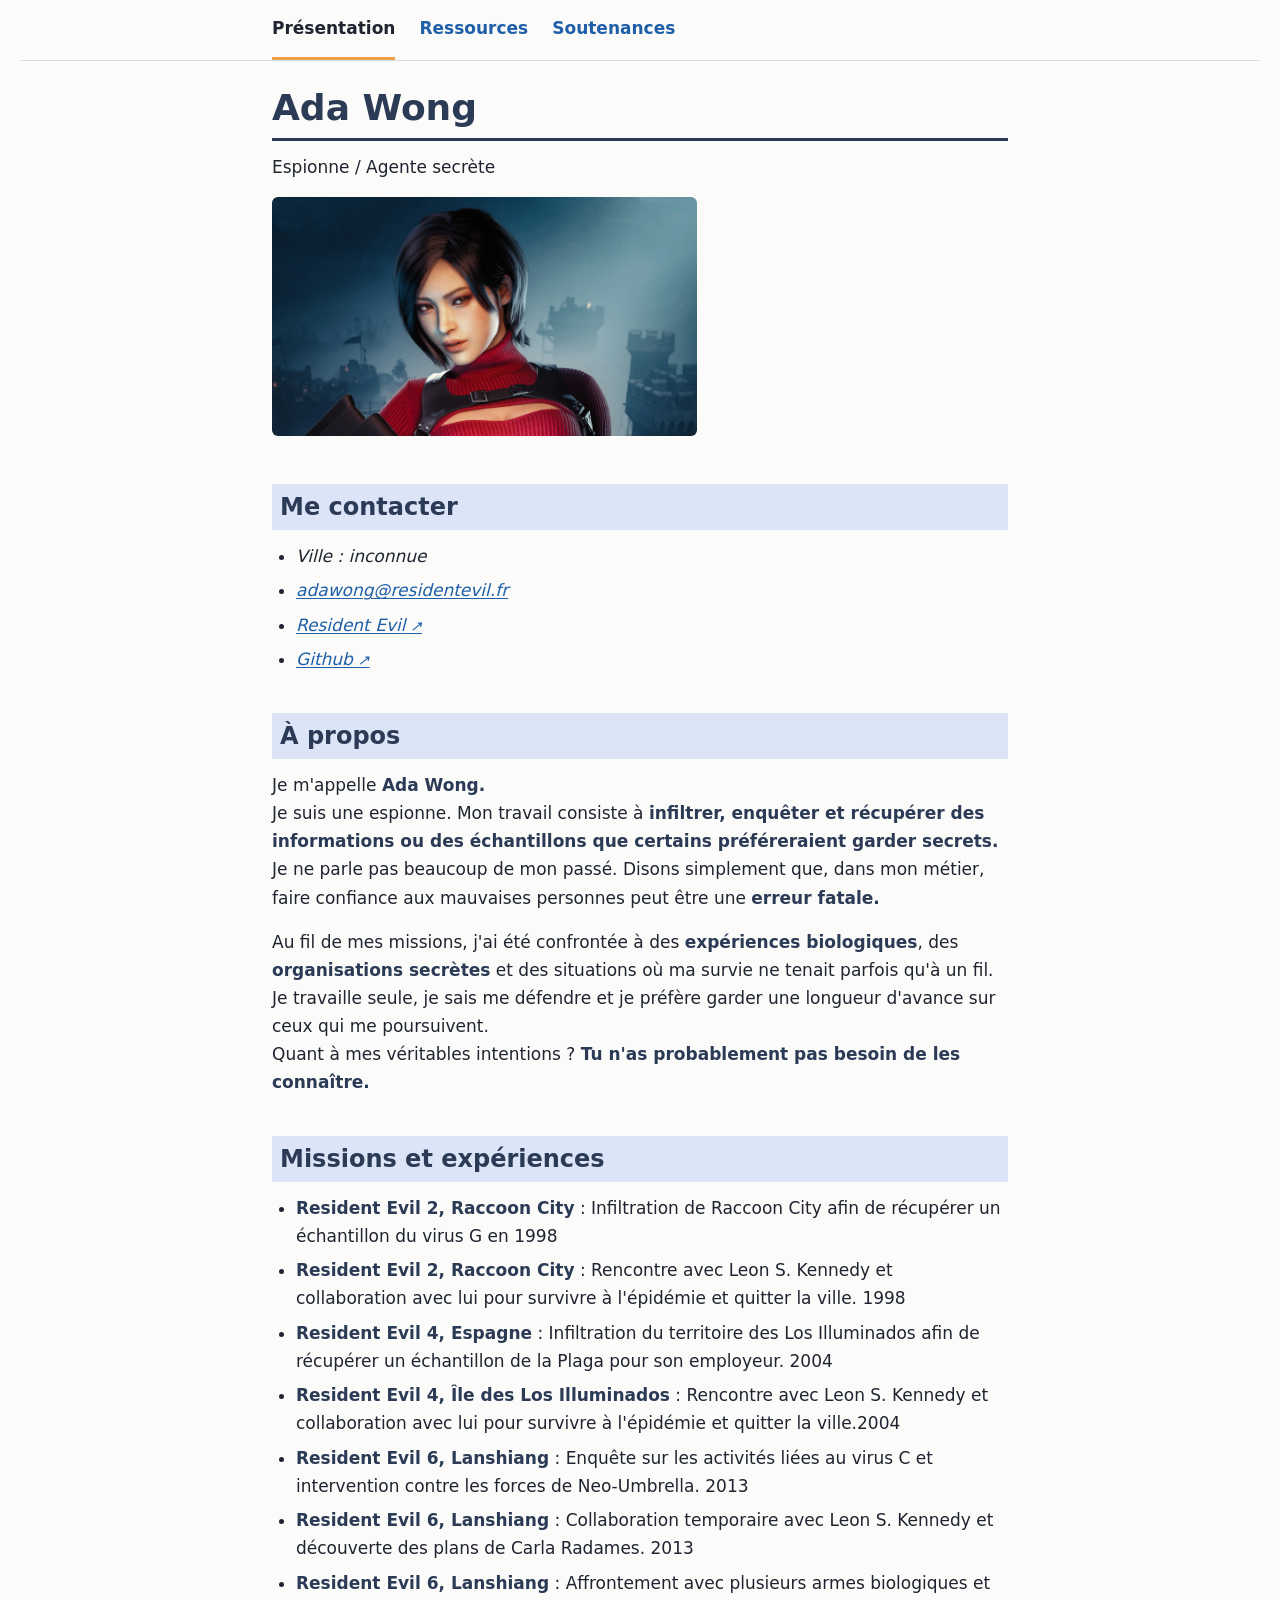
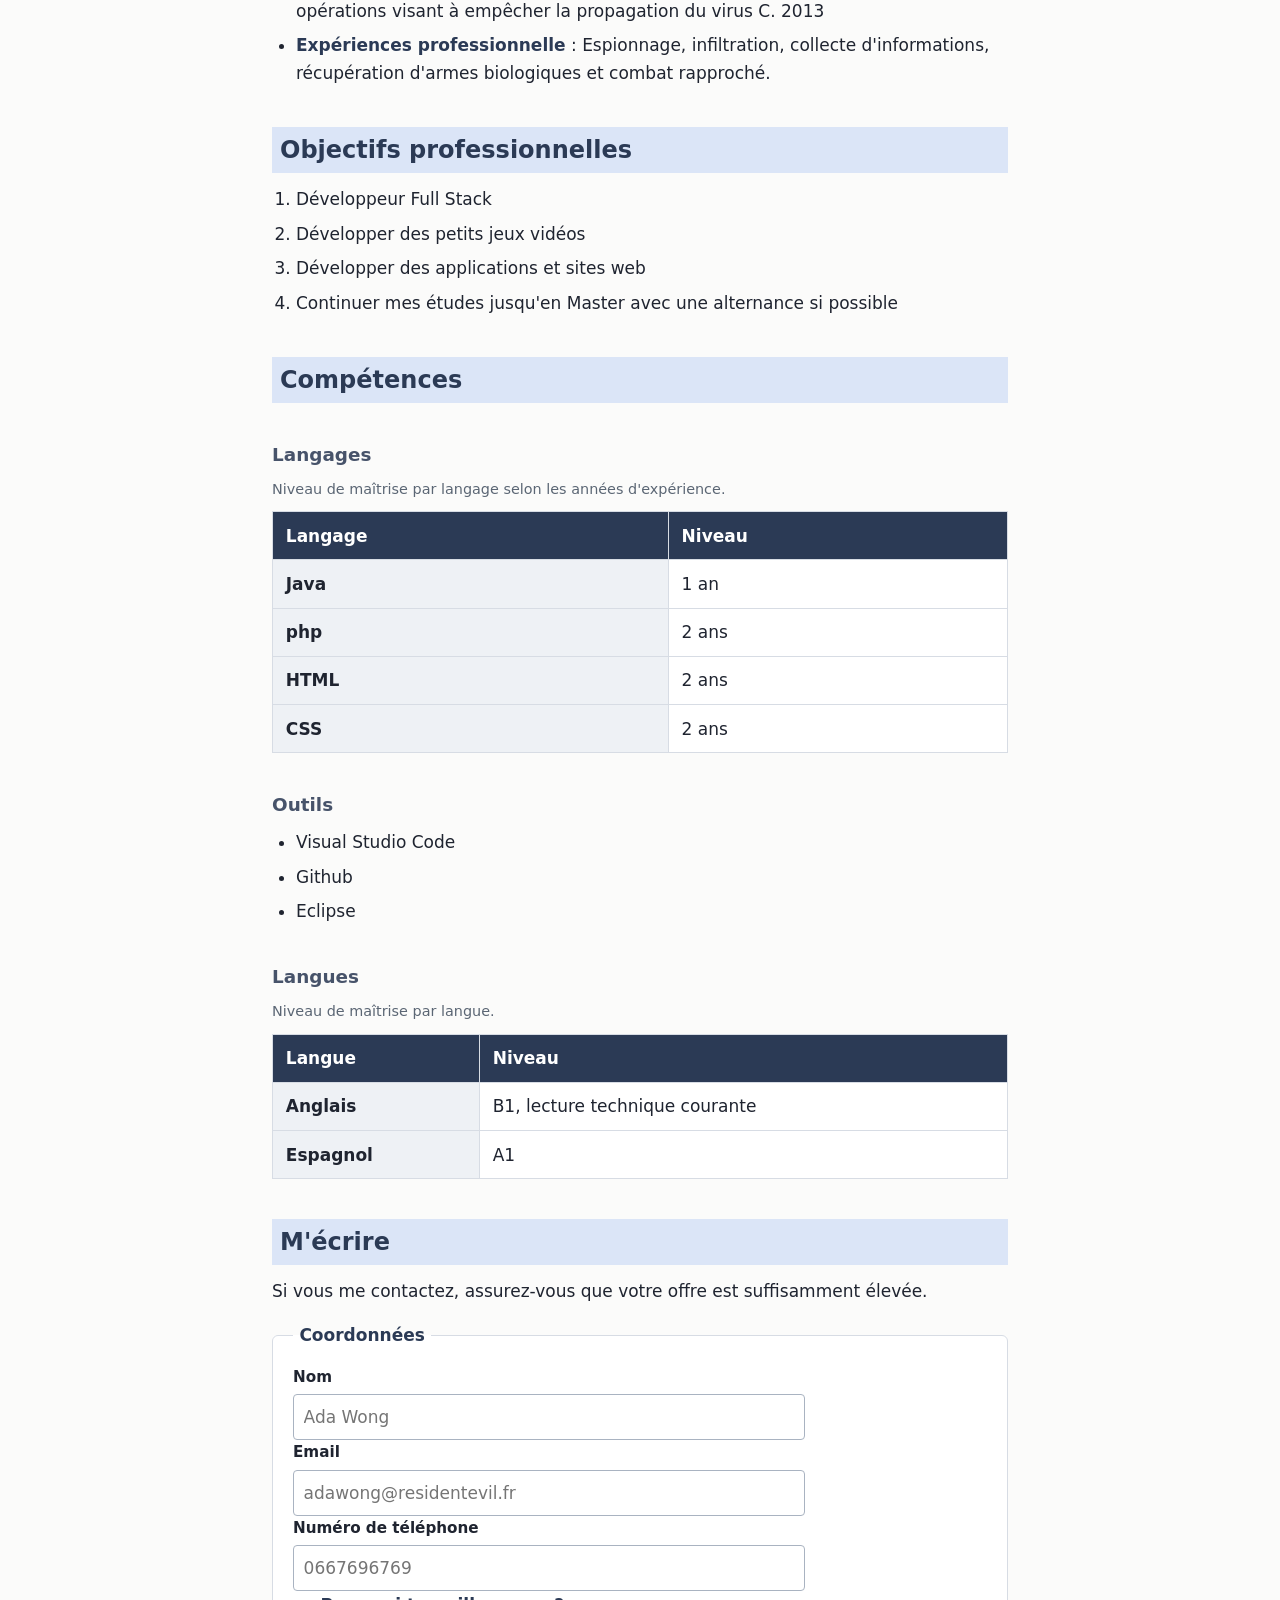
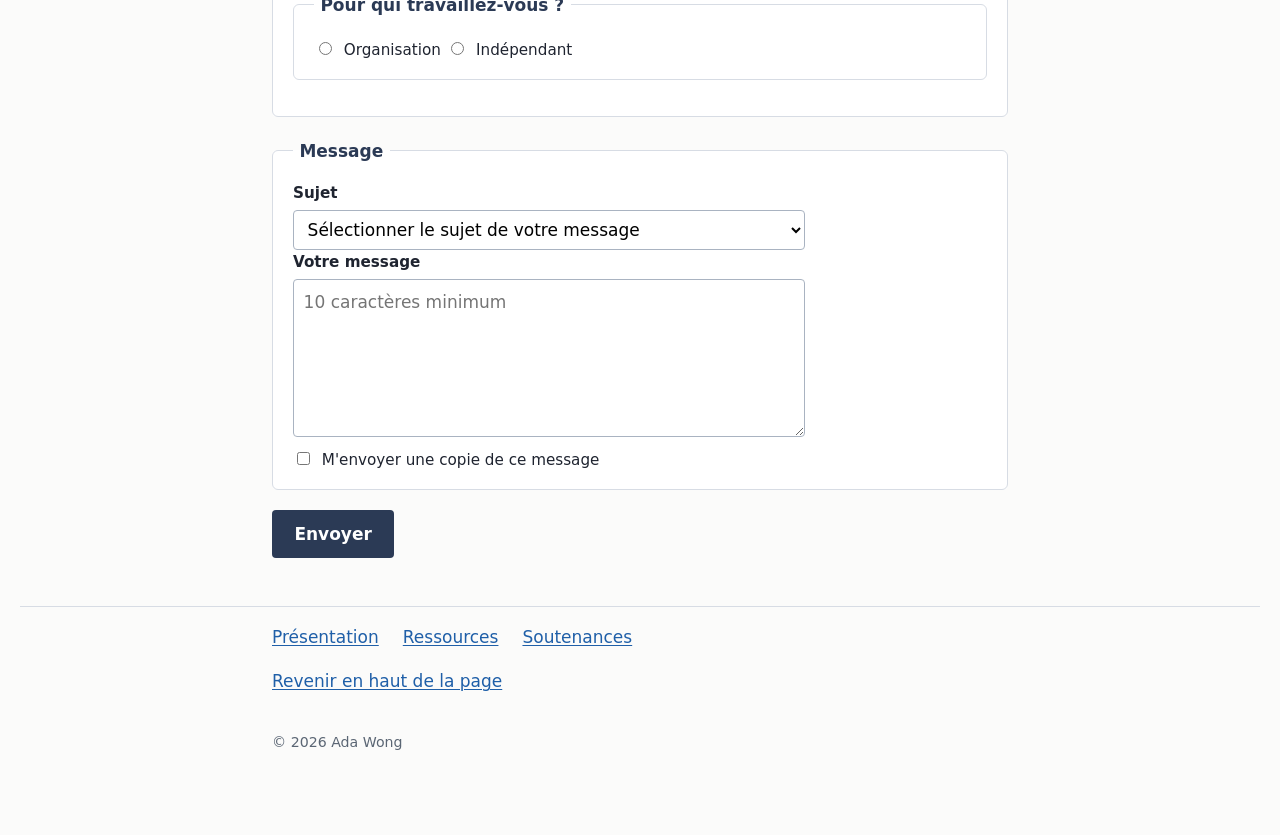
<file: index.html>
<!DOCTYPE html>
<!--
  Author : Mario
  Created At : 06/09/2026
-->
<html lang="fr">

<head>
  <meta charset="UTF-8">
  <meta name="viewport" content="width=device-width, initial-scale=1.0">

  <title>Ada Wong</title>
  <meta name="description"
    content="Ada Wong, recherche de missions et de contrat, espionne et agente secrète">
  <meta property="og:title" content="Ada Wong, Mission / Contrat">
  <meta property="og:type" content="profile">
  <meta property="og:url" content="https://yanisperson7.github.io/site-ada-wong/">
  <meta property="og:image" content="https://yanisperson7.github.io/site-ada-wong/assets/img/ada-wong.webp">
  <meta property="og:description" content="Espionne et agente Secrète">
  <meta name="twitter:card" content="summary_large_image">
  <meta name="robots" content="noindex">
  <link rel="canonical" href="https://yanisperson7.github.io/site-ada-wong/index.html">
  <link rel="icon" href="assets/favicon/favicon.svg" type="image/svg+xml">

  <link rel="stylesheet" href="css/base.css" />
  <link rel="stylesheet" href="css/style.css" />
</head>

<body id="haut">
  <header>
    <nav aria-label="Menu principal">
      <ul>
        <li><a href="index.html" aria-current="page">Présentation</a></li>
        <li><a href="ressources.html">Ressources</a></li>
        <li><a href="soutenances.html">Soutenances</a></li>
      </ul>
    </nav>
  </header>

  <main>
    <h1>Ada Wong</h1>
    <p>Espionne / Agente secrète</p>
    <img src="assets/img/ada-wong.webp" alt="Ada vu de face tenant une arme" width="425" height="450">
    <section>
      <h2>Me contacter</h2>
      <address>
        <ul>
          <li>Ville : inconnue</li>
          <li><a href="mailto:adawong@residentevil.fr">adawong@residentevil.fr</a></li>
          <li><a href="https://www.residentevil.com/" target="_blank" rel="noopener noreferrer">Resident Evil</a></li>
          <li><a href="https://github.com/yanisperson7" target="_blank" rel="noopener noreferrer">Github</a></li>
        </ul>
      </address>
      <h2>À propos</h2>
      <p>
        Je m'appelle <strong>Ada Wong.</strong><br>
        Je suis une espionne. Mon travail consiste à <strong>infiltrer, enquêter et récupérer des informations ou des
          échantillons que certains préféreraient garder secrets.</strong>
        Je ne parle pas beaucoup de mon passé. Disons simplement que, dans mon métier, faire confiance aux mauvaises
        personnes peut être une <strong>erreur fatale.</strong>
      </p>
      <p>
        Au fil de mes missions, j'ai été confrontée à des <strong>expériences biologiques</strong>, des
        <strong>organisations secrètes</strong> et des situations où ma survie ne tenait parfois qu'à un fil.
        Je travaille seule, je sais me défendre et je préfère garder une longueur d'avance sur ceux qui me
        poursuivent.<br>
        Quant à mes véritables intentions ? <strong>Tu n'as probablement pas besoin de les connaître.</strong>
      </p>
    </section>
    <section>
      <h2>Missions et expériences</h2>
      <ul>
        <li><strong>Resident Evil 2, Raccoon City</strong> : Infiltration de Raccoon City afin de récupérer un
          échantillon du virus G en <time>1998</time></li>
        <li><strong>Resident Evil 2, Raccoon City</strong> : Rencontre avec Leon S. Kennedy et collaboration avec lui
          pour survivre à l'épidémie et quitter la ville. <time>1998</time></li>
        <li><strong>Resident Evil 4, Espagne</strong> : Infiltration du territoire des Los Illuminados afin de récupérer
          un échantillon de la Plaga pour son employeur. <time>2004</time></li>
        <li><strong>Resident Evil 4, Île des Los Illuminados</strong> : Rencontre avec Leon S. Kennedy et collaboration
          avec lui pour survivre à l'épidémie et quitter la ville.<time>2004</time></li>
        <li><strong>Resident Evil 6, Lanshiang</strong> : Enquête sur les activités liées au virus C et intervention
          contre les forces de Neo-Umbrella. <time>2013</time></li>
        <li><strong>Resident Evil 6, Lanshiang</strong> : Collaboration temporaire avec Leon S. Kennedy et découverte
          des plans de Carla Radames. <time>2013</time></li>
        <li><strong>Resident Evil 6, Lanshiang</strong> : Affrontement avec plusieurs armes biologiques et opérations
          visant à empêcher la propagation du virus C. <time>2013</time></li>
        <li><strong>Expériences professionnelle</strong> : Espionnage, infiltration, collecte d'informations,
          récupération d'armes biologiques et combat rapproché.</li>
      </ul>
    </section>
    <section>
      <h2>Objectifs professionnelles</h2>
      <ol>
        <li>Développeur Full Stack</li>
        <li>Développer des petits jeux vidéos</li>
        <li>Développer des applications et sites web</li>
        <li>Continuer mes études jusqu'en Master avec une alternance si possible</li>
      </ol>
    </section>
    <section>
      <h2>Compétences</h2>
      <h3>Langages</h3>
      <table>
        <caption>
          Niveau de maîtrise par langage selon les années d'expérience.
        </caption>
        <thead>
          <tr>
            <th scope="col">Langage</th>
            <th scope="col">Niveau</th>
          </tr>
        </thead>
        <tbody>
          <tr>
            <th scope="row">Java</th>
            <td>1 an</td>
          </tr>
          <tr>
            <th scope="row">php</th>
            <td>2 ans</td>
          </tr>
          <tr>
            <th scope="row">HTML</th>
            <td>2 ans</td>
          </tr>
          <tr>
            <th scope="row">CSS</th>
            <td>2 ans</td>
          </tr>
        </tbody>
      </table>
      <h3>Outils</h3>
      <ul>
        <li>Visual Studio Code</li>
        <li>Github</li>
        <li>Eclipse</li>
      </ul>
      <h3>Langues</h3>
      <table>
        <caption>
          Niveau de maîtrise par langue.
        </caption>
        <thead>
          <tr>
            <th scope="col">Langue</th>
            <th scope="col">Niveau</th>
          </tr>
        </thead>
        <tbody>
          <tr>
            <th scope="row">Anglais</th>
            <td>B1, lecture technique courante</td>
          </tr>
          <tr>
            <th scope="row">Espagnol</th>
            <td>A1</td>
          </tr>
        </tbody>
      </table>
    </section>

    <section>
      <h2>M'écrire</h2>
      <p>Si vous me contactez, assurez-vous que votre offre est suffisamment élevée.</p>

      <form action="merci.html" method="get">
        <fieldset>
          <legend>Coordonnées</legend>
          <div>
            <label for="nom">Nom</label>
            <input type="text" name="nom" id="nom" autocomplete="name" placeholder="Ada Wong" required>
          </div>
          <div>
            <label for="email">Email</label>
            <input type="email" name="email" id="email" autocomplete="email" placeholder="adawong@residentevil.fr"
              required>
          </div>
          <div>
            <label for="tel">Numéro de téléphone</label>
            <input type="tel" name="tel" id="tel" placeholder="0667696769" autocomplete="tel">
          </div>
          <fieldset>
            <legend>Pour qui travaillez-vous ?</legend>
            <input type="radio" name="categorie" id="categorie-org" value="organisation">
            <label for="categorie-org">Organisation</label>
            <input type="radio" name="categorie" id="categorie-indi" value="indépendant">
            <label for="categorie-indi">Indépendant</label>
          </fieldset>
        </fieldset>
        <fieldset>
          <legend>Message</legend>
          <div>
            <label for="sujet">Sujet</label>
            <select name="sujet" id="sujet" required>
              <option value="">Sélectionner le sujet de votre message</option>
              <option value="mission">Demande de mission</option>
              <option value="contrat">Proposition de contrat</option>
            </select>
          </div>
          <div>
            <label for="message">Votre message</label>
            <textarea name="message" id="message" rows="5" minlength="10" placeholder="10 caractères minimum"
              required></textarea>
          </div>
          <div>
            <input type="checkbox" id="copie" name="copie" value="oui">
            <label for="copie">M'envoyer une copie de ce message</label>
          </div>
        </fieldset>
        <div>
          <button type="submit">Envoyer</button>
        </div>
      </form>
    </section>
  </main>

  <footer>
    <nav aria-label="Liens du site">
      <ul>
        <li><a href="index.html" aria-current="page">Présentation</a></li>
        <li><a href="ressources.html">Ressources</a></li>
        <li><a href="soutenances.html">Soutenances</a></li>
      </ul>
    </nav>

    <p><a href="#haut">Revenir en haut de la page</a></p>

    <p><small>© <time datetime="2026">2026</time> Ada Wong</small></p>
  </footer>
</body>

</html>
</file>
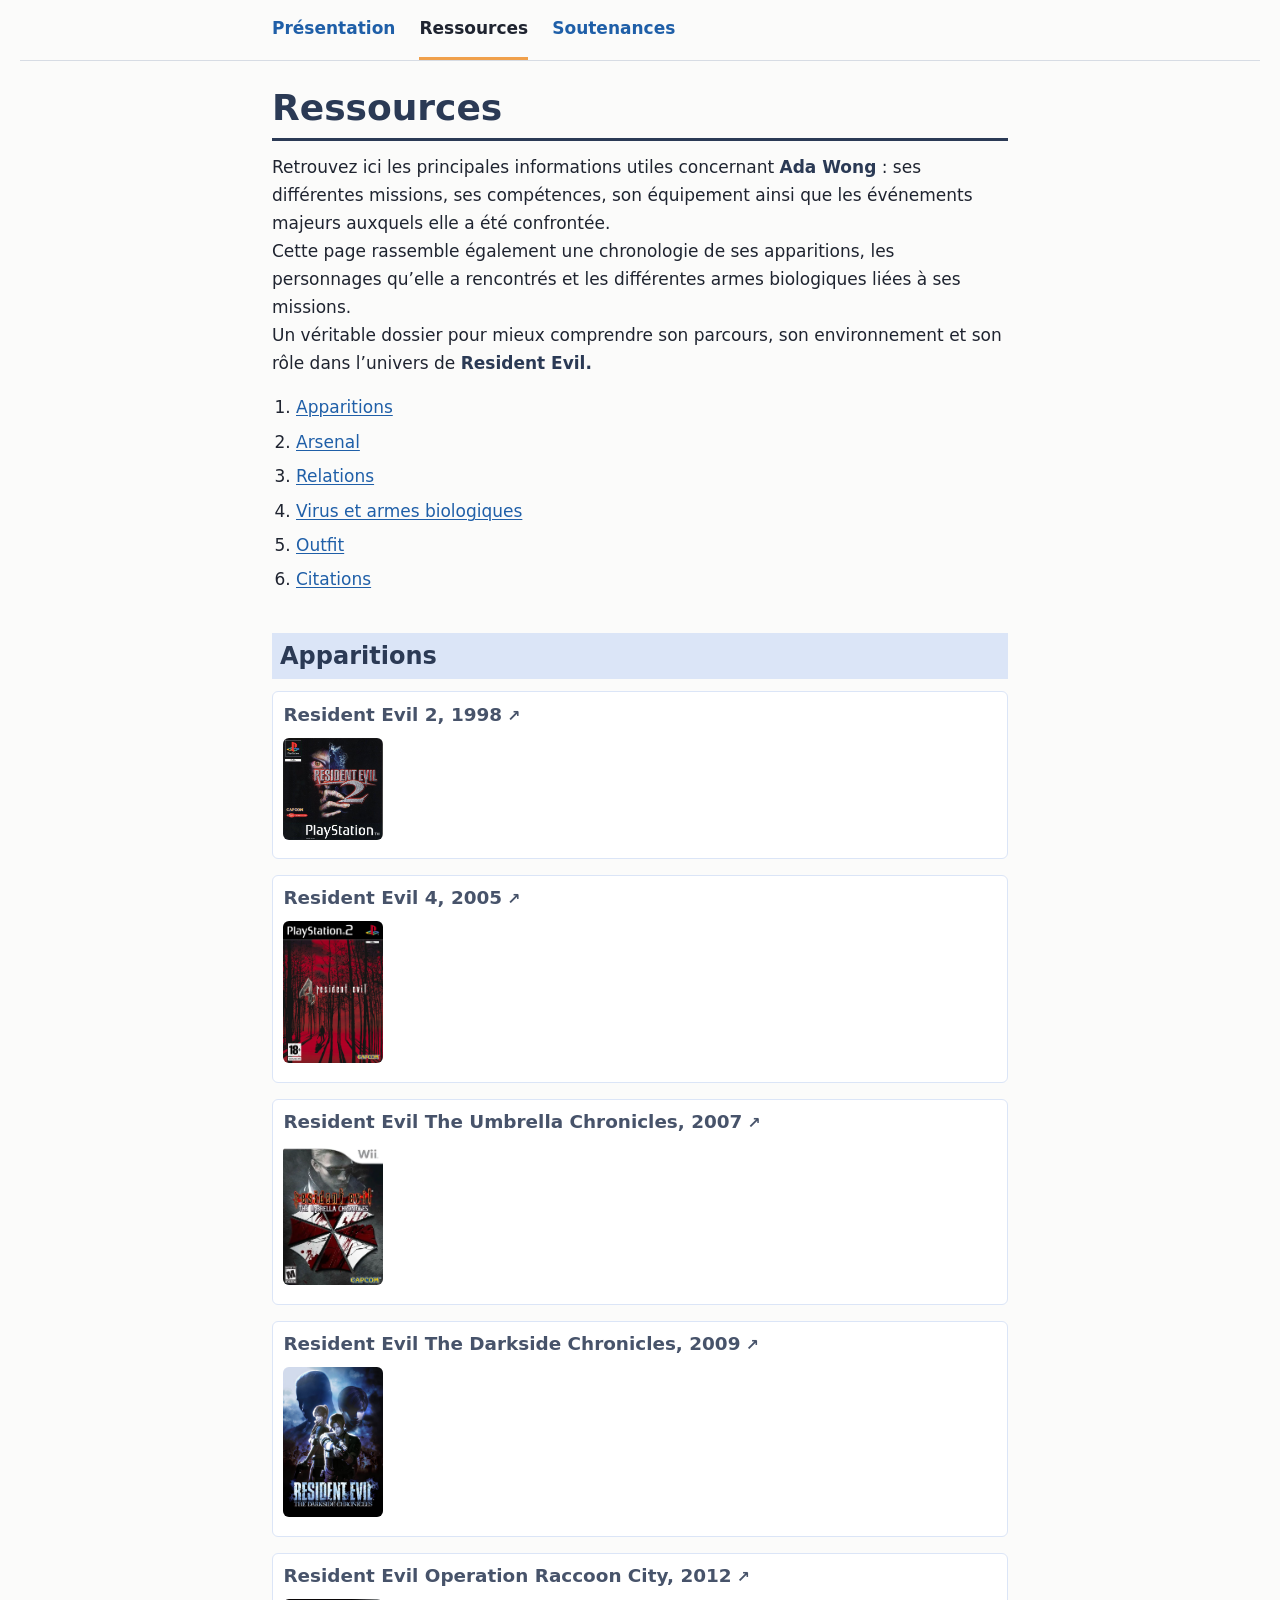
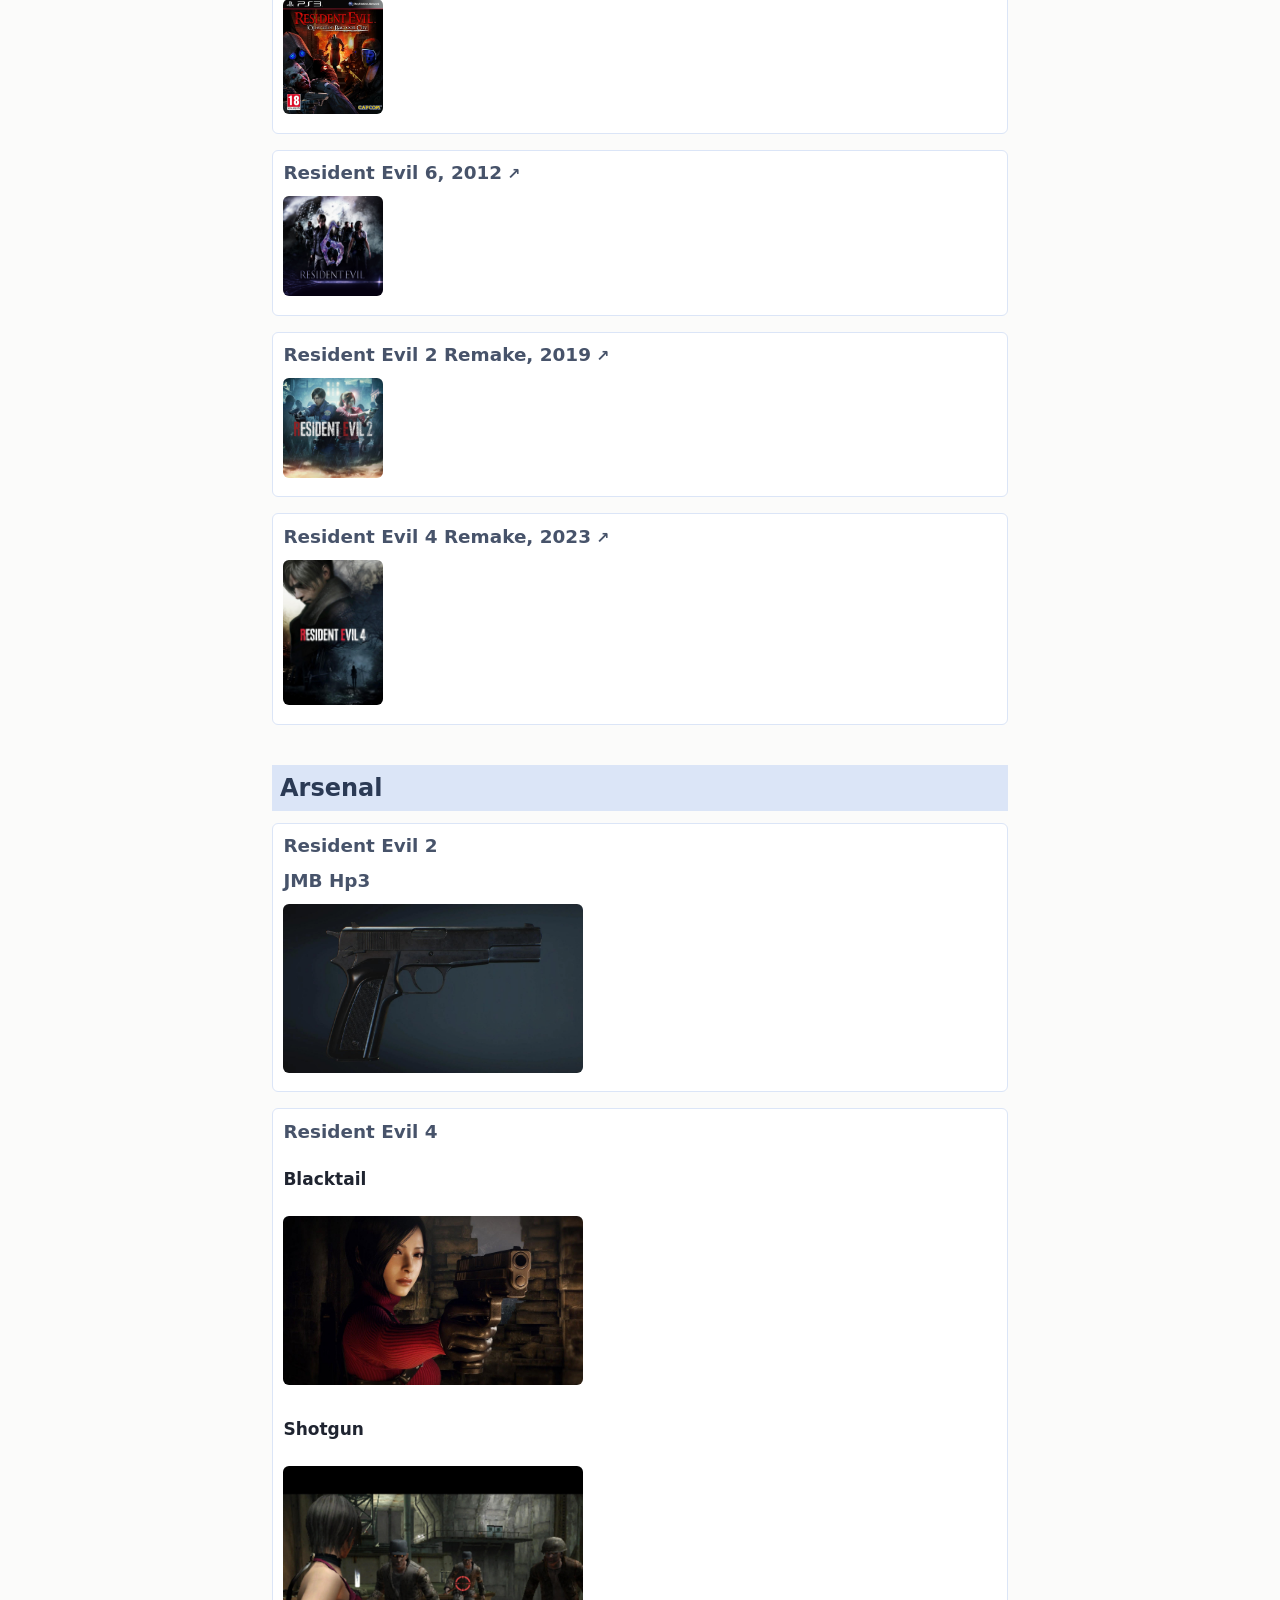
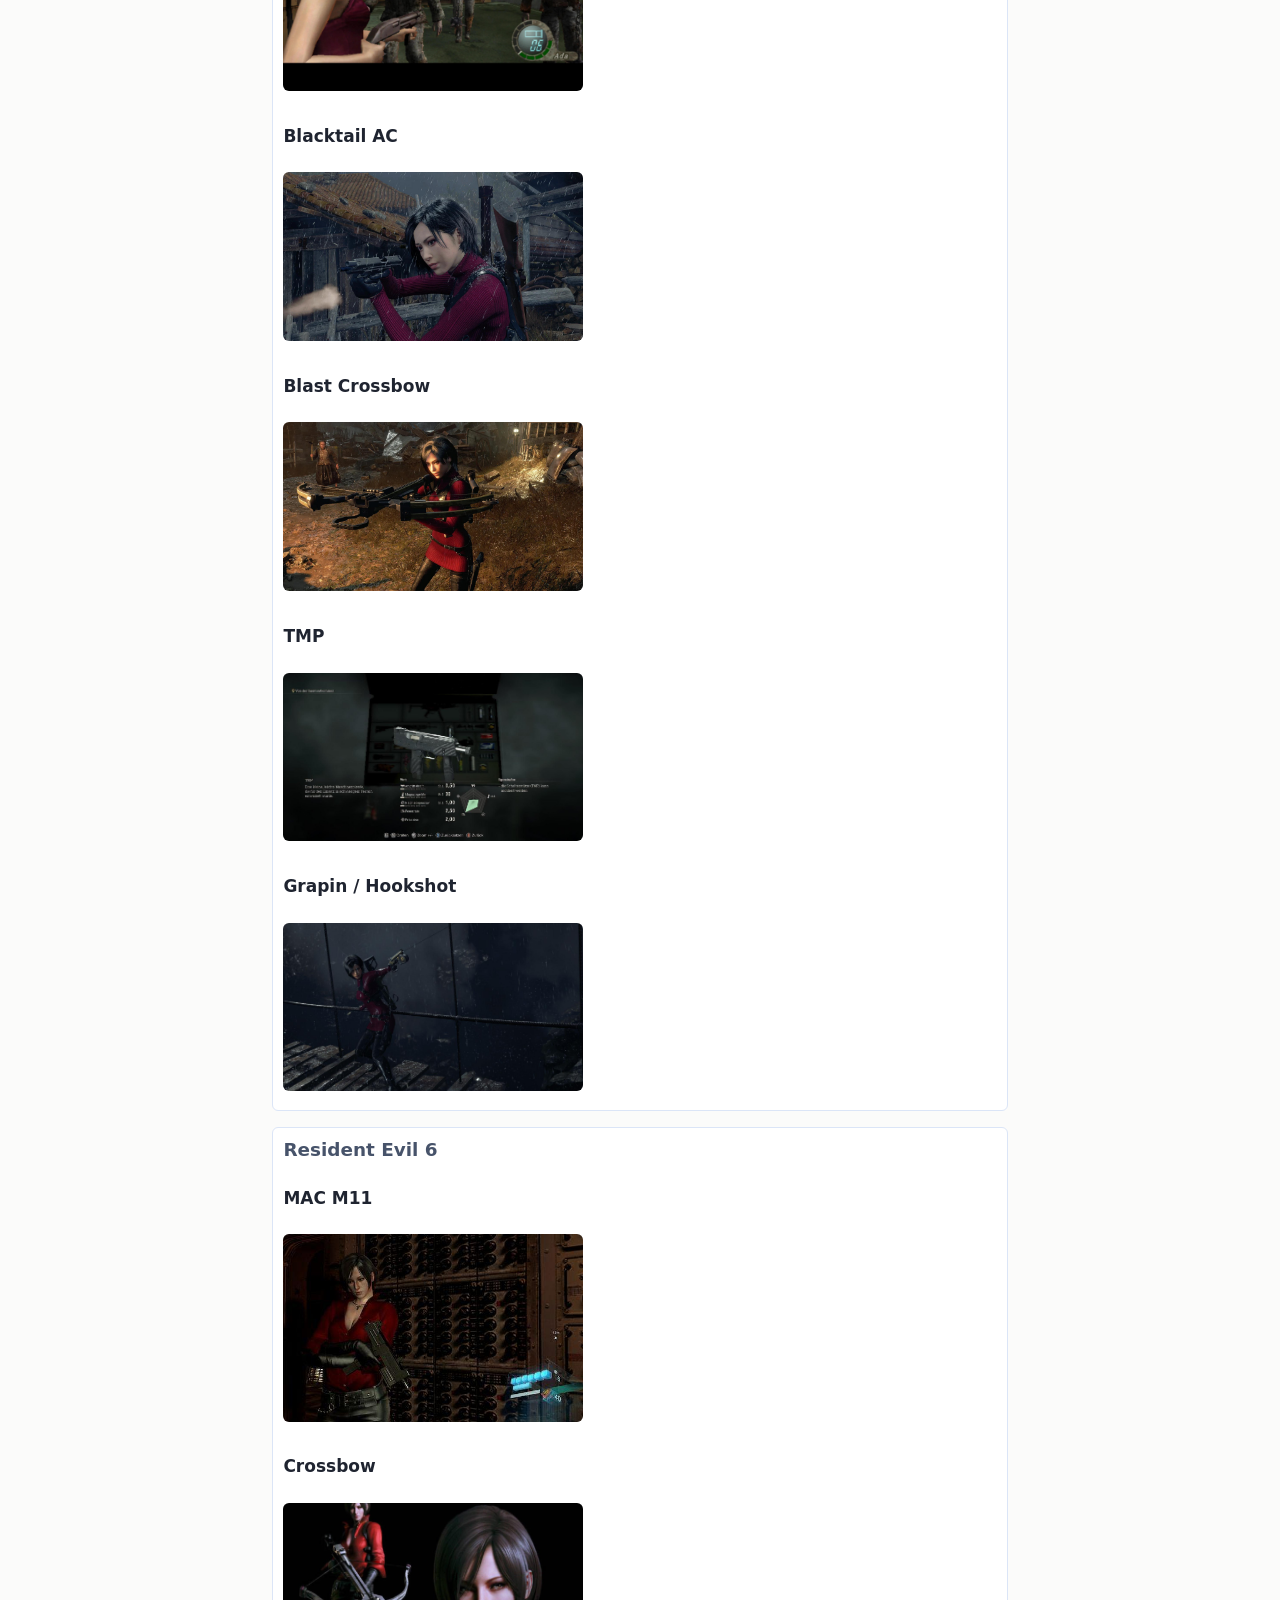
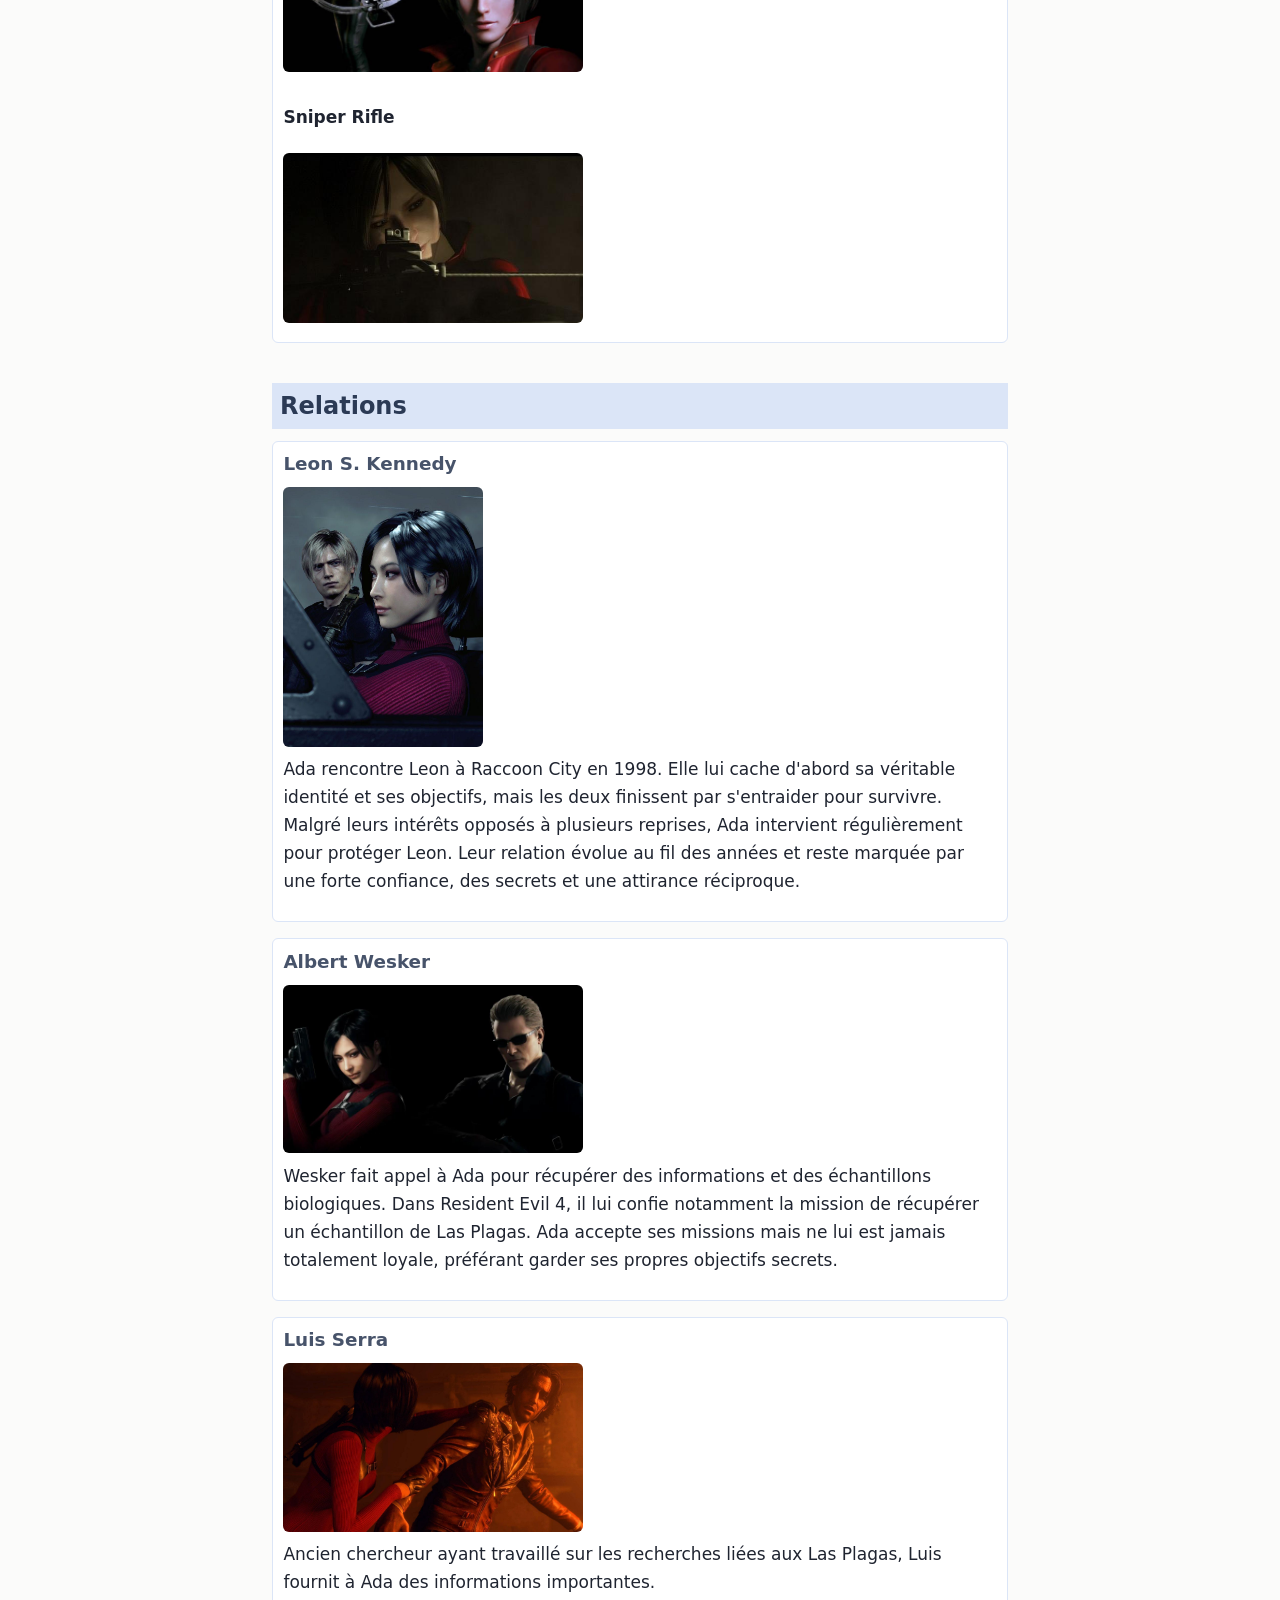
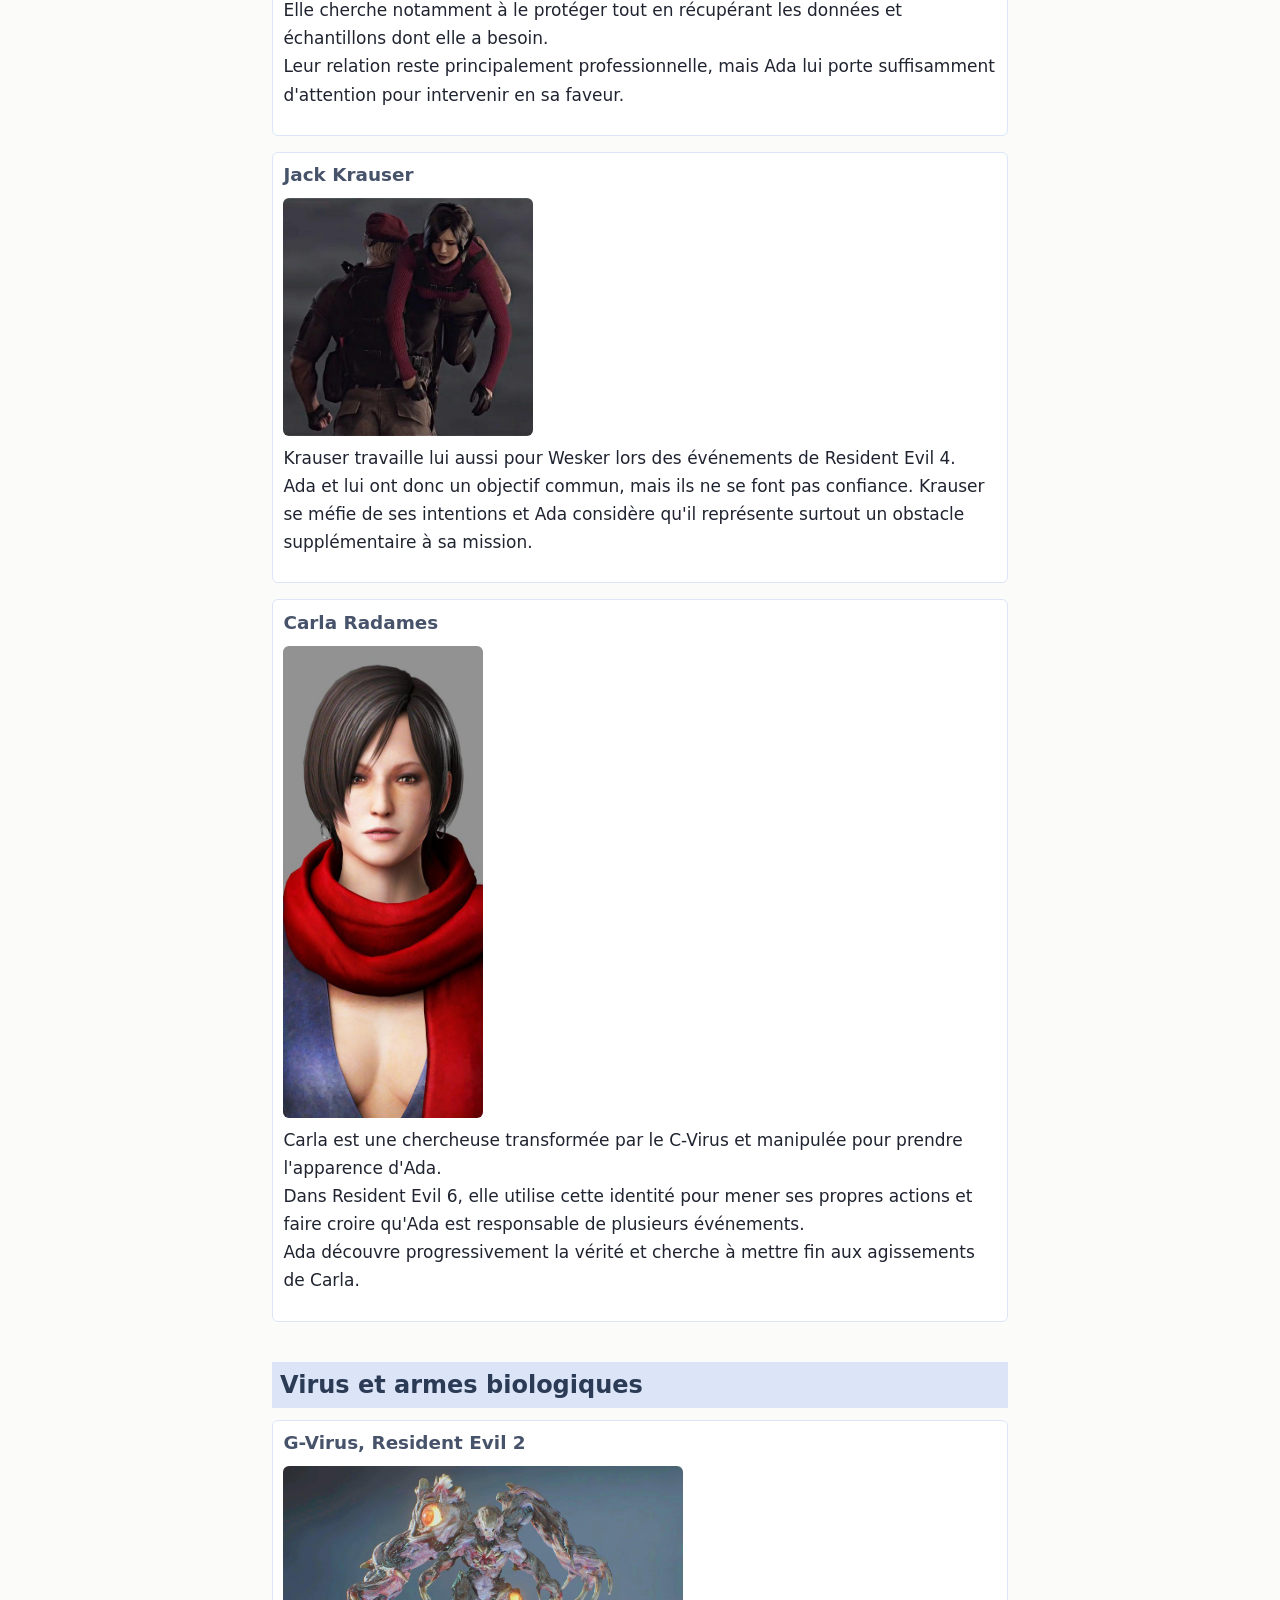
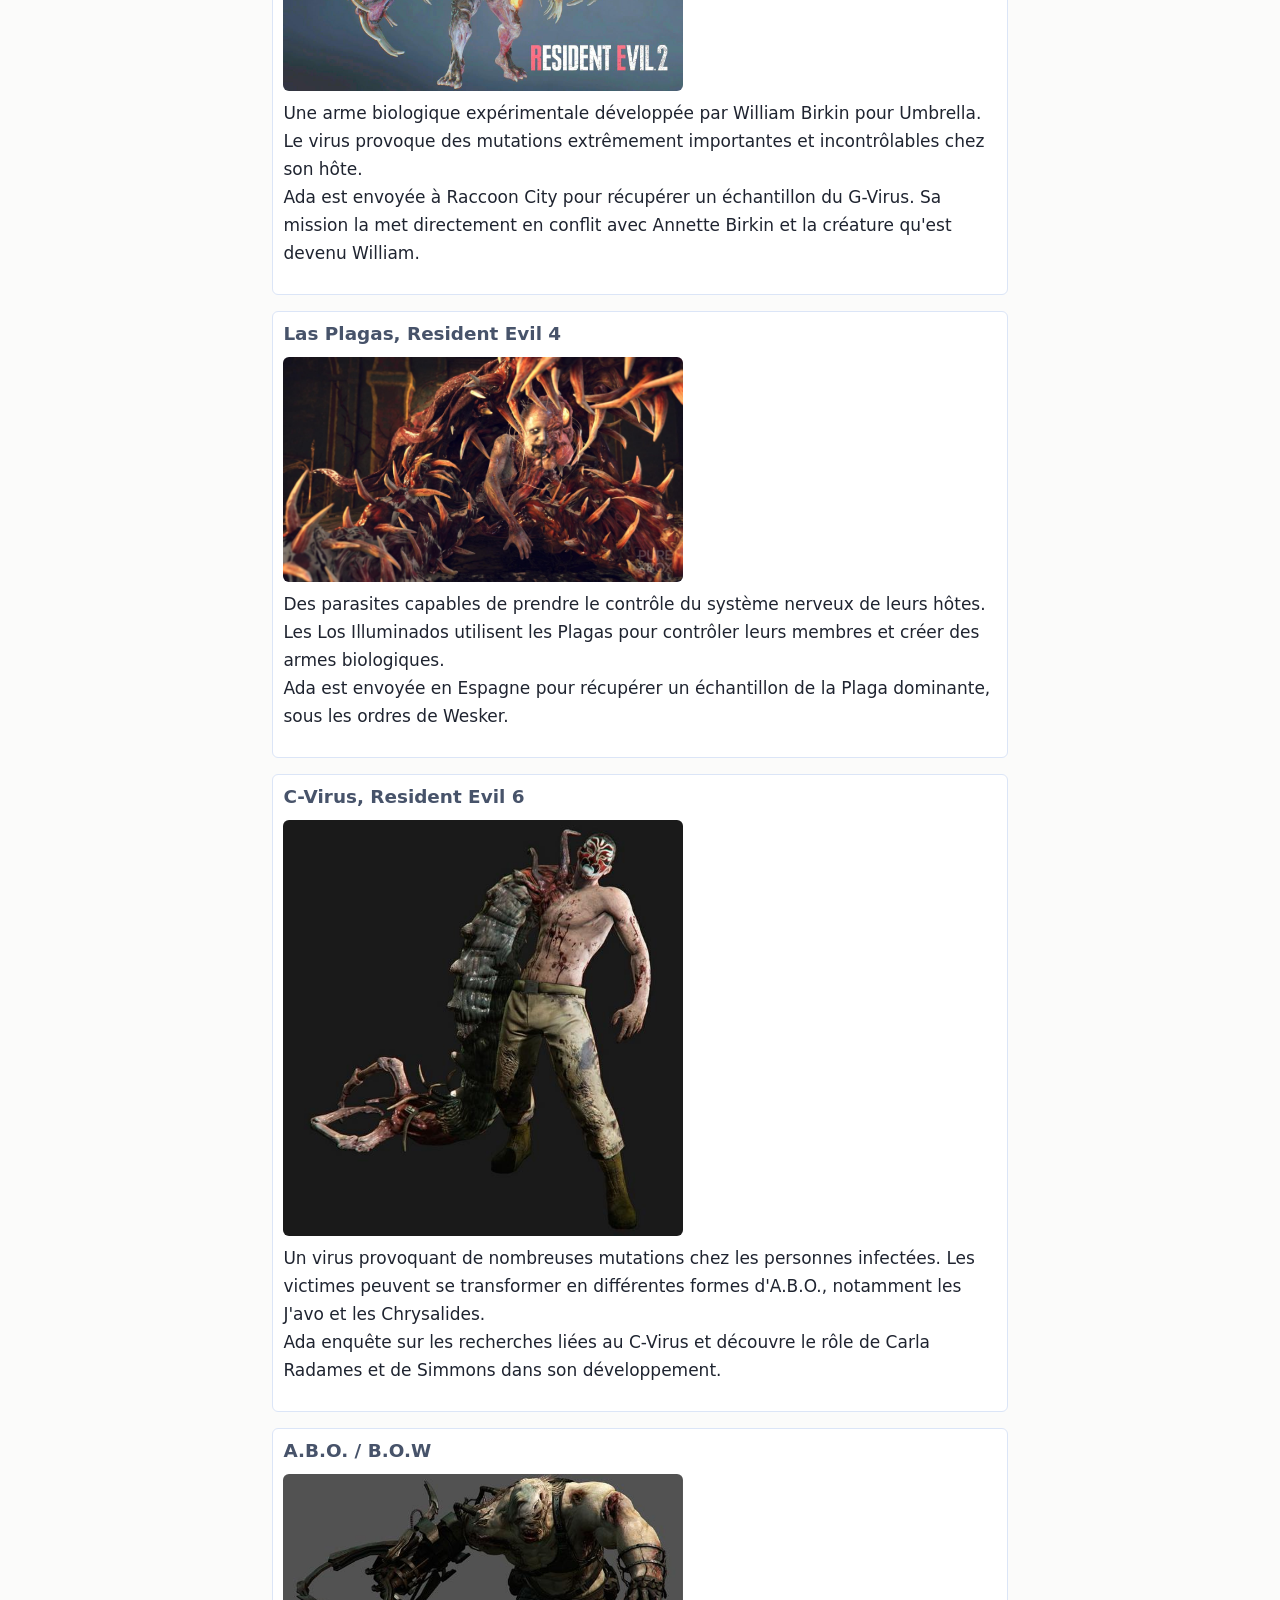
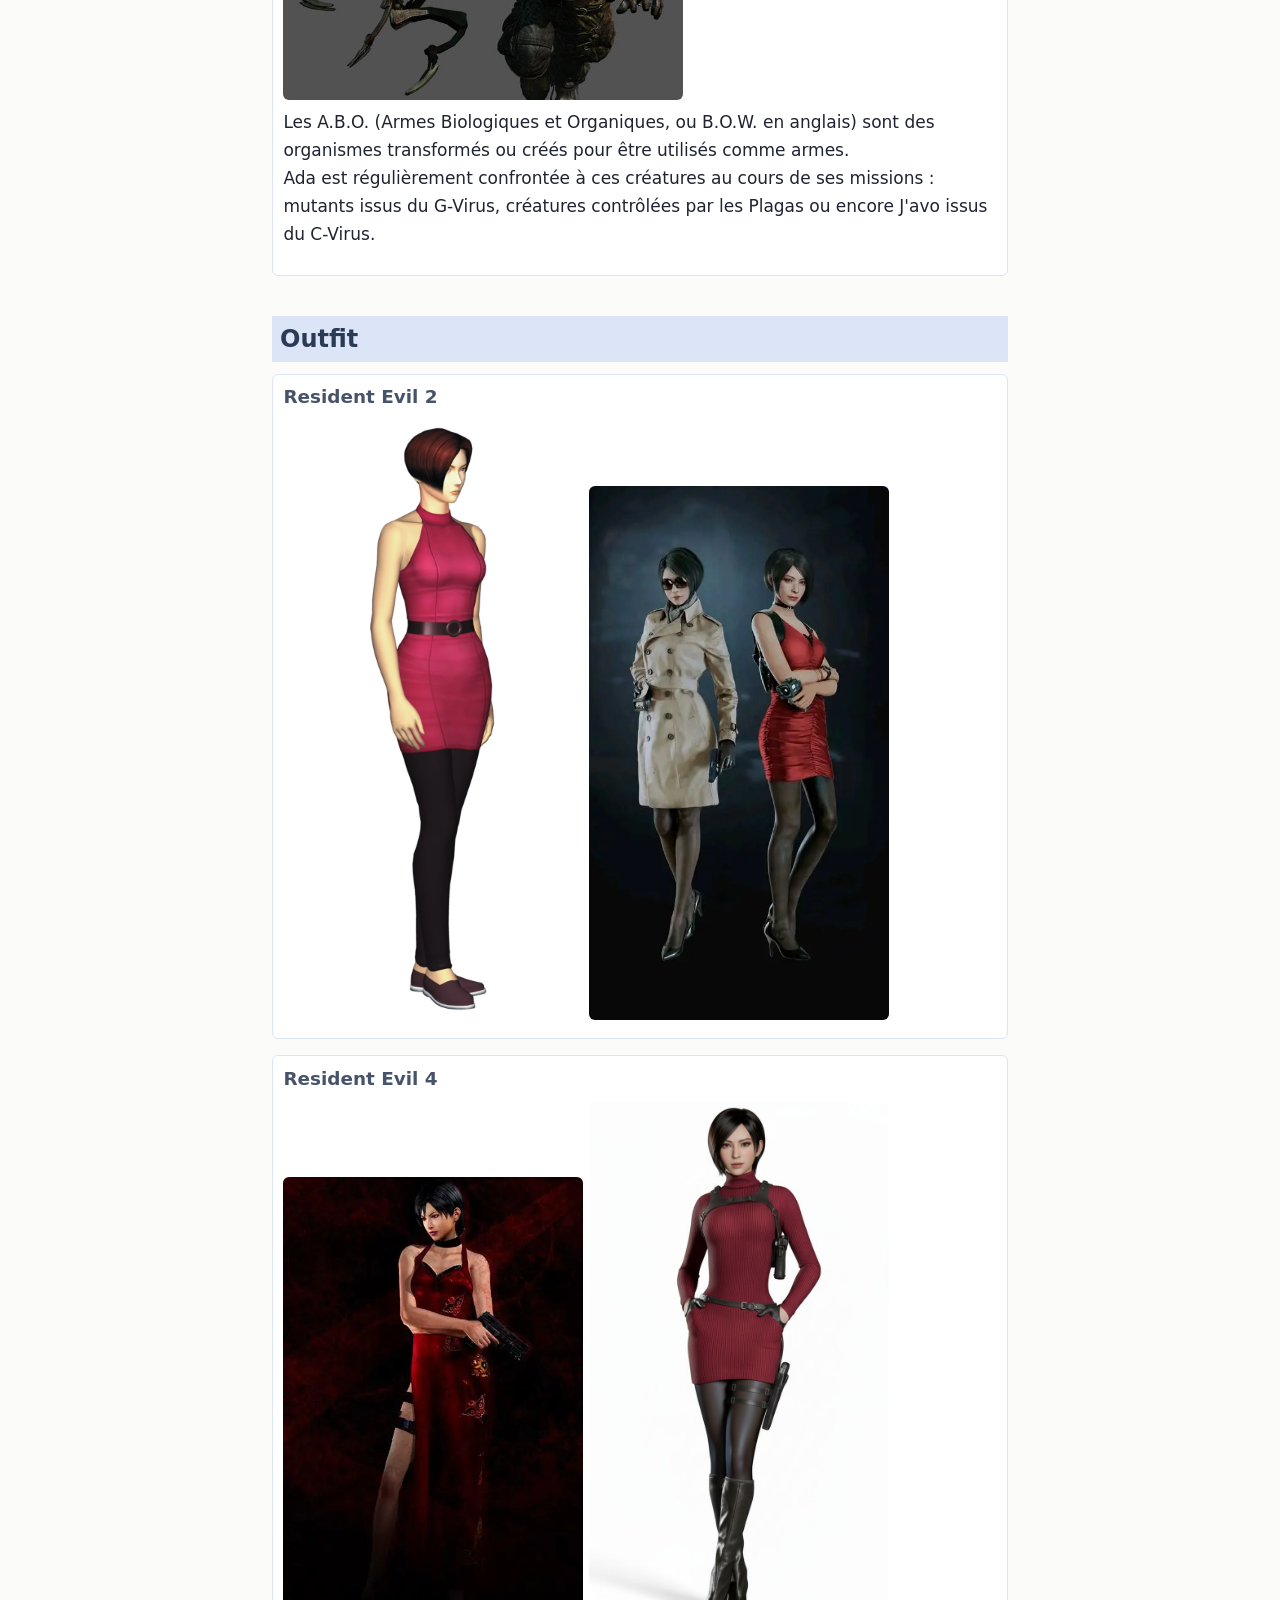
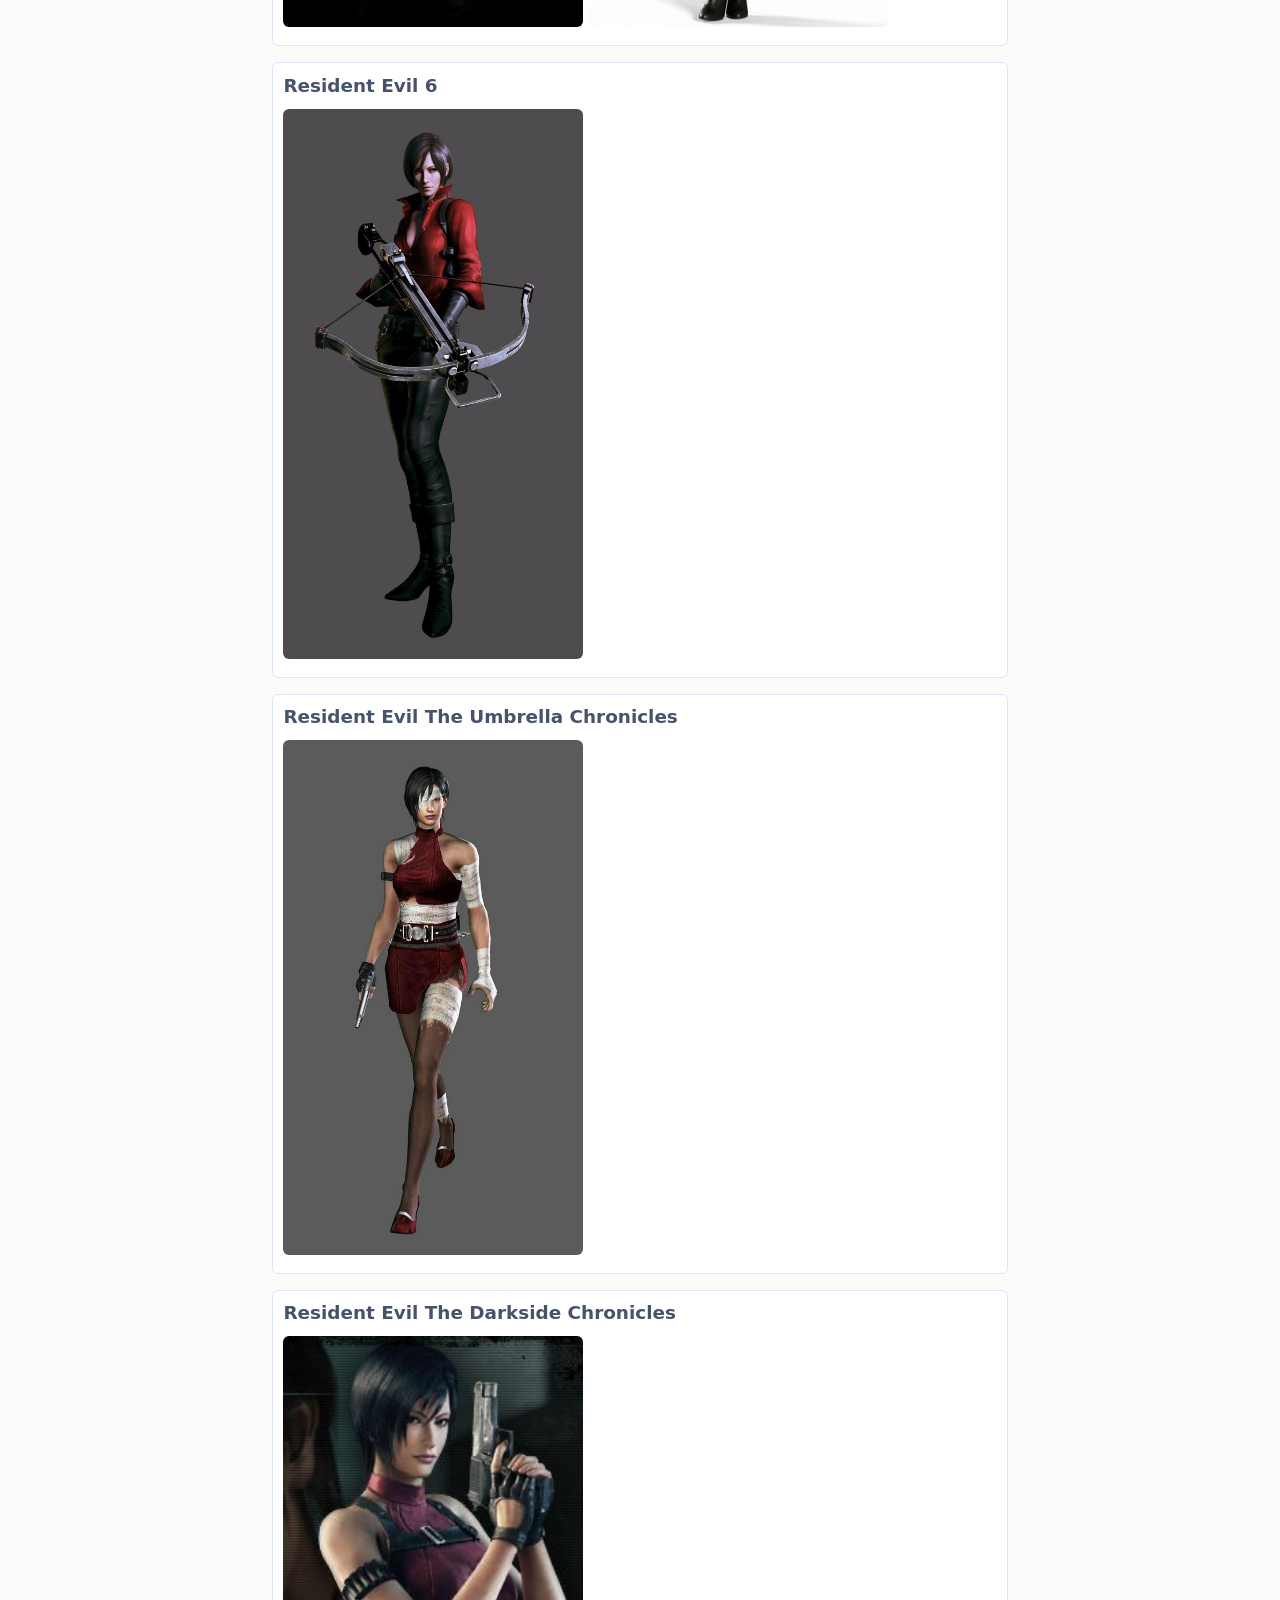
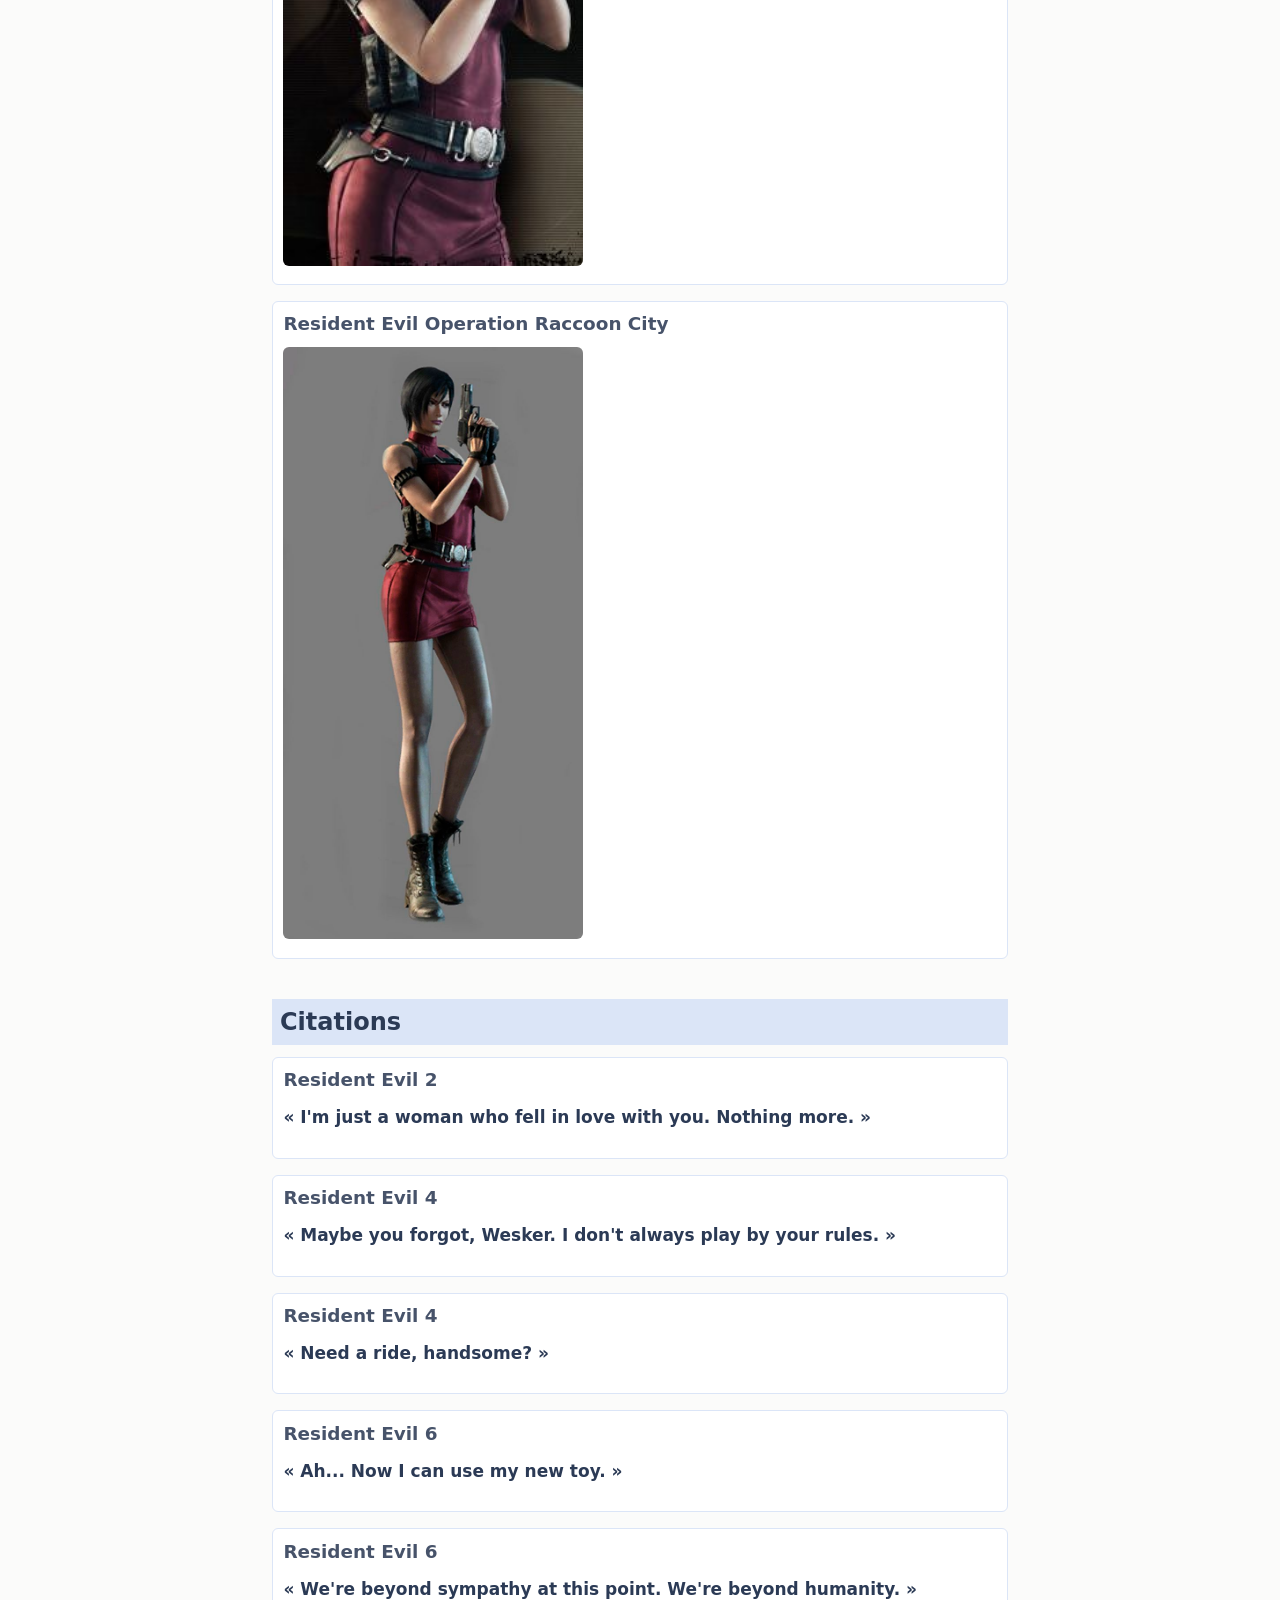
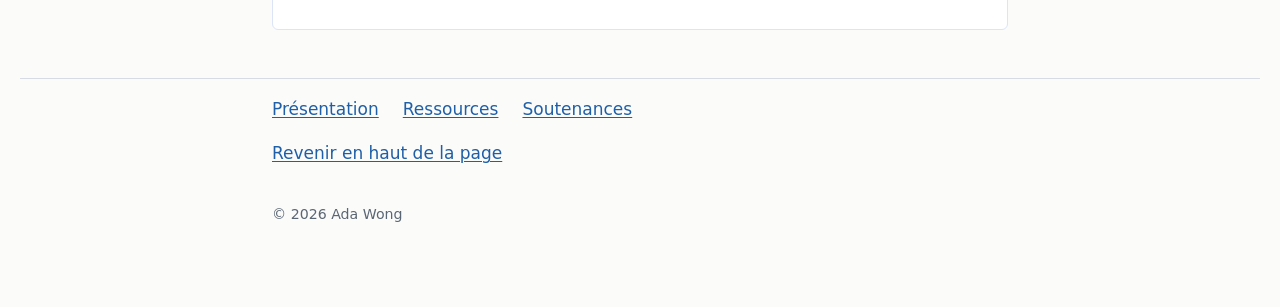
<file: ressources.html>
<!DOCTYPE html>
<!--
  Author : Mario
  Created At : 06/09/2026
-->
<html lang="fr">

<head>
  <meta charset="UTF-8">
  <meta name="viewport" content="width=device-width, initial-scale=1.0">
  <title>Ressources</title>
  <meta name="description"
    content="les ressources d'Ada wong : apparitions dans les différents jeux Resident Evil, son arsenal, ses relations avec les personnages de la saga, ainsi que les virus et armes biologiques liés à ses missions, évolution de son style au fil des années et quelques-unes de ses citations les plus emblématiques.">
  <link rel="canonical" href="https://yanisperson7.github.io/site-ada-wong/ressources.html">
  <link rel="icon" href="assets/favicon/favicon.svg" type="image/svg+xml">
  <meta property="og:title" content="Ada Wong, Ressources">
  <meta property="og:type" content="profile">
  <meta property="og:url" content="https://yanisperson7.github.io/site-ada-wong/ressources.html">
  <meta property="og:image" content="https://yanisperson7.github.io/site-ada-wong/assets/img/ada-wong.webp">
  <meta property="og:description" content="Ressources">
  <meta name="twitter:card" content="summary_large_image">
  <meta name="robots" content="noindex">
  <link rel="stylesheet" href="css/base.css" />
  <link rel="stylesheet" href="css/style.css" />
</head>

<body id="haut">
  <header>
    <nav aria-label="Menu principal">
      <ul>
        <li><a href="index.html">Présentation</a></li>
        <li><a href="ressources.html" aria-current="page">Ressources</a></li>
        <li><a href="soutenances.html">Soutenances</a></li>
      </ul>
    </nav>
  </header>
  <main>
    <h1>Ressources</h1>
    <p>Retrouvez ici les principales informations utiles concernant <strong>Ada Wong</strong> : ses différentes
      missions, ses
      compétences, son équipement ainsi que les événements majeurs auxquels elle a été confrontée.<br>
      Cette page rassemble également une chronologie de ses apparitions, les personnages qu’elle a rencontrés et les
      différentes armes biologiques liées à ses missions.<br>
      Un véritable dossier pour mieux comprendre son parcours, son environnement et son rôle dans l’univers de
      <strong>Resident Evil.</strong>
    </p>
    <nav aria-label="Sommaire">
      <ol>
        <li><a href="#apparition">Apparitions</a></li>
        <li><a href="#arsenal">Arsenal</a></li>
        <li><a href="#relation">Relations</a></li>
        <li><a href="#virusarmes">Virus et armes biologiques</a></li>
        <li><a href="#outfit">Outfit</a></li>
        <li><a href="#citation">Citations</a></li>
      </ol>
    </nav>

    <section id="apparition">
      <h2>Apparitions</h2>
      <a href="https://game.capcom.com/residentevil/fr/" target="_blank" rel="noopener noreferrer">
        <article>
          <h3>Resident Evil 2, 1998</h3>
          <img src="assets/img/resident-evil-2-og.jpg" alt="pochette du jeu original resident evil 2" width="100"
            height="100">
        </article>
      </a>
      <a href="https://residentevil.fandom.com/fr/wiki/Wiki_Resident_Evil" target="_blank" rel="noopener noreferrer">
        <article>
          <h3>Resident Evil 4, 2005</h3>
          <img src="assets/img/resident-evil-4-og.jpg" alt="pochette du jeu original resident evil 4" width="100"
            height="100">
        </article>
      </a>
      <a href="https://residentevil.fandom.com/wiki/Resident_Evil_Wiki" target="_blank" rel="noopener noreferrer">
        <article>
          <h3>Resident Evil The Umbrella Chronicles, 2007</h3>
          <img src="assets/img/resident-evil-theumbrellachronicles.webp"
            alt="pochette du jeu original resident evil the umbrella chronicles" width="100" height="100">
        </article>
      </a>
      <a href="https://www.evilresource.com/" target="_blank" rel="noopener noreferrer">
        <article>
          <h3>Resident Evil The Darkside Chronicles, 2009</h3>
          <img src="assets/img/resident-evil-thedarksidechronicles.avif"
            alt="pochette du jeu original resident evil the darkside chronicles" width="100" height="100">
        </article>
      </a>
      <a href="https://residentevilworld.com/" target="_blank" rel="noopener noreferrer">
        <article>
          <h3>Resident Evil Operation Raccoon City, 2012</h3>
          <img src="assets/img/resident-evil-operationraccooncity.jpg"
            alt="Pochette du jeu original Resident Evil Operation Raccoon City" width="100" height="100">
        </article>
      </a>
      <a href="https://raccooninsider.com/" target="_blank" rel="noopener noreferrer">
        <article>
          <h3>Resident Evil 6, 2012</h3>
          <img src="assets/img/resident-evil-6.jpg" alt="pochette du jeu original resident evil 6" width="100"
            height="100">
        </article>
      </a>
      <a href="https://gamefaqs.gamespot.com/" target="_blank" rel="noopener noreferrer">
        <article>
          <h3>Resident Evil 2 Remake, 2019</h3>
          <img src="assets/img/resident-evil-2-remake.jpg" alt="pochette du jeu original resident evil 2 remake"
            width="100" height="100">
        </article>
      </a>
      <a href="https://les-archives-resident-evil-biohazard.fr/" target="_blank" rel="noopener noreferrer">
        <article>
          <h3>Resident Evil 4 Remake, 2023</h3>
          <img src="assets/img/resident-evil-4-remake.jpg" alt="pochette du jeu original resident evil 4 remake"
            width="100" height="100">
        </article>
      </a>
    </section>

    <section id="arsenal">
      <h2>Arsenal</h2>
      <article>
        <h3>Resident Evil 2</h3>
        <h3>JMB Hp3</h3>
        <img src="assets/img/JMBHp3.jpg" alt="JMB Hp3" width="300" height="100">
      </article>

      <article>
        <h3>Resident Evil 4</h3>
        <h4>Blacktail</h4>
        <img src="assets/img/BlackTail.jpg" alt="Blacktail" width="300" height="100">
        <h4>Shotgun</h4>
        <img src="assets/img/Shotgun.jpg" alt="Shotgun" width="300" height="100">
        <h4>Blacktail AC</h4>
        <img src="assets/img/BlackTailAC.jpg" alt="Blacktail AC" width="300" height="100">
        <h4>Blast Crossbow</h4>
        <img src="assets/img/BlastCrossbow.jpg" alt="Blast Crossbow" width="300" height="100">
        <h4>TMP</h4>
        <img src="assets/img/TMP.jpg" alt="TMP" width="300" height="100">
        <h4>Grapin / Hookshot</h4>
        <img src="assets/img/Grapin.jpg" alt="Grapin" width="300" height="100">
      </article>

      <article>
        <h3>Resident Evil 6</h3>
        <h4>MAC M11</h4>
        <img src="assets/img/MacM11.jpg" alt="MAC M11" width="300" height="100">
        <h4>Crossbow</h4>
        <img src="assets/img/Crossblow.jpg" alt="Crossbow" width="300" height="100">
        <h4>Sniper Rifle</h4>
        <img src="assets/img/SniperRifle.jpg" alt="Sniper Rifle" width="300" height="100">
      </article>
    </section>

    <section id="relation">
      <h2>Relations</h2>
      <article>
        <h3>Leon S. Kennedy</h3>
        <img src="assets/img/relationleon.jpg" alt="Ada et Leon sur un bateau en train de parler" width="200"
          height="100">
        <p>Ada rencontre Leon à Raccoon City en 1998. Elle lui cache d'abord sa véritable identité et ses objectifs,
          mais les deux finissent par s'entraider pour survivre.<br> Malgré leurs intérêts opposés à plusieurs reprises,
          Ada
          intervient régulièrement pour protéger Leon. Leur relation évolue au fil des années et reste marquée par une
          forte confiance, des secrets et une attirance réciproque.
        </p>
      </article>
      <article>
        <h3>Albert Wesker</h3>
        <img src="assets/img/relationwesker.jpg" alt="Ada et Luis qui fuient" width="300" height="100">
        <p>Wesker fait appel à Ada pour récupérer des informations et des échantillons biologiques. Dans Resident Evil
          4, il lui confie notamment la mission de récupérer un échantillon de Las Plagas. Ada accepte ses missions mais
          ne lui est jamais totalement loyale, préférant garder ses propres objectifs secrets.
        </p>
      </article>
      <article>
        <h3>Luis Serra</h3>
        <img src="assets/img/relationluis.jpg" alt="Image de Ada Wong et de Albert Wesker" width="300" height="100">
        <p>Ancien chercheur ayant travaillé sur les recherches liées aux Las Plagas, Luis fournit à Ada des informations
          importantes.<br>
          Elle cherche notamment à le protéger tout en récupérant les données et échantillons dont elle a besoin.<br>
          Leur relation reste principalement professionnelle, mais Ada lui porte suffisamment d'attention pour
          intervenir en sa faveur.
        </p>
      </article>
      <article>
        <h3>Jack Krauser</h3>
        <img src="assets/img/relationkrauser.jpg" alt="Krauser capturant Ada sur son épaule droite" width="250"
          height="100">
        <p>Krauser travaille lui aussi pour Wesker lors des événements de Resident Evil 4.<br>
          Ada et lui ont donc un objectif commun, mais ils ne se font pas confiance. Krauser se méfie de ses intentions
          et Ada considère qu'il représente surtout un obstacle supplémentaire à sa mission.
        </p>
      </article>
      <article>
        <h3>Carla Radames</h3>
        <img src="assets/img/relationcarla.jpg" alt="Portrait de Carla Radames" width="200" height="50">
        <p>Carla est une chercheuse transformée par le C-Virus et manipulée pour prendre l'apparence d'Ada.<br>
          Dans Resident Evil 6, elle utilise cette identité pour mener ses propres actions et faire croire qu'Ada est
          responsable de plusieurs événements.<br>
          Ada découvre progressivement la vérité et cherche à mettre fin aux agissements de Carla.
        </p>
      </article>
    </section>

    <section id="virusarmes">
      <h2>Virus et armes biologiques</h2>

      <article>
        <h3>G-Virus, Resident Evil 2</h3>
        <img src="assets/img/gvirus.jpg" alt="William Birkin infecté par le Virus-G" width="400" height="100">
        <p>Une arme biologique expérimentale développée par William Birkin pour Umbrella.<br>
          Le virus provoque des mutations extrêmement importantes et incontrôlables chez son hôte.<br>
          Ada est envoyée à Raccoon City pour récupérer un échantillon du G-Virus. Sa mission la met directement en
          conflit avec Annette Birkin et la créature qu'est devenu William.</p>
      </article>
      <article>
        <h3>Las Plagas, Resident Evil 4</h3>
        <img src="assets/img/lasplagas.jpg" alt="Monstre infecté du parasite" width="400" height="100">
        <p>Des parasites capables de prendre le contrôle du système nerveux de leurs hôtes.<br>
          Les Los Illuminados utilisent les Plagas pour contrôler leurs membres et créer des armes biologiques.<br>
          Ada est envoyée en Espagne pour récupérer un échantillon de la Plaga dominante, sous les ordres de Wesker.</p>
      </article>
      <article>
        <h3>C-Virus, Resident Evil 6</h3>
        <img src="assets/img/cvirus.jpg" alt="Homme infecté par le C-Virus" width="400" height="100">
        <p>Un virus provoquant de nombreuses mutations chez les personnes infectées. Les victimes peuvent se transformer
          en différentes formes d'A.B.O., notamment les J'avo et les Chrysalides.<br>
          Ada enquête sur les recherches liées au C-Virus et découvre le rôle de Carla Radames et de Simmons dans son
          développement.</p>
      </article>
      <article>
        <h3>A.B.O. / B.O.W</h3>
        <img src="assets/img/abobow.jpg" alt="créature fabriqué à l'aide d'un virus pour être utilisé comme arme"
          width="400" height="100">
        <p>Les A.B.O. (Armes Biologiques et Organiques, ou B.O.W. en anglais) sont des organismes transformés ou créés
          pour être utilisés comme armes.<br>
          Ada est régulièrement confrontée à ces créatures au cours de ses missions : mutants issus du G-Virus,
          créatures contrôlées par les Plagas ou encore J'avo issus du C-Virus.</p>
      </article>
    </section>

    <section id="outfit">
      <h2>Outfit</h2>
      <article>
        <h3>Resident Evil 2</h3>
        <img src="assets/img/outre2.webp" alt="Tenue d'Ada Wong dans Resident Evil 2 (1998)" width="300" height="100">
        <img src="assets/img/outre2remake.webp" alt="Tenue d'Ada Wong dans Resident Evil 2 (2019)" width="300"
          height="100">
      </article>
      <article>
        <h3>Resident Evil 4</h3>
        <img src="assets/img/outre4.webp" alt="Tenue d'Ada Wong dans Resident Evil 4 (2005)" width="300" height="100">
        <img src="assets/img/outre4remake.jpg" alt="Tenue d'Ada Wong dans Resident Evil 4 (2023)" width="300"
          height="100">
      </article>
      <article>
        <h3>Resident Evil 6</h3>
        <img src="assets/img/outre6.jpg" alt="Tenue d'Ada Wong dans Resident Evil 6" width="300" height="100">
      </article>
      <article>
        <h3>Resident Evil The Umbrella Chronicles</h3>
        <img src="assets/img/outreuc.jpg" alt="Tenue d'Ada Wong dans Resident Evil The Umbrella Chronicles" width="300"
          height="100">
      </article>
      <article>
        <h3>Resident Evil The Darkside Chronicles</h3>
        <img src="assets/img/outredc.jpg" alt="Tenue d'Ada Wong dans Resident Evil The Darkside Chronicles" width="300"
          height="100">
      </article>
      <article>
        <h3>Resident Evil Operation Raccoon City</h3>
        <img src="assets/img/outreor.jpg" alt="Tenue d'Ada Wong dans Resident Evil Operation Raccoon City" width="300"
          height="100">
      </article>
    </section>

    <section id="citation">
      <h2>Citations</h2>
      <article>
        <h3>Resident Evil 2</h3>
        <p><strong>« I'm just a woman who fell in love with you. Nothing more. »</strong></p>
      </article>
      <article>
        <h3>Resident Evil 4</h3>
        <p><strong>« Maybe you forgot, Wesker. I don't always play by your rules. »</strong></p>
      </article>
      <article>
        <h3>Resident Evil 4</h3>
        <p><strong>« Need a ride, handsome? »</strong></p>
      </article>
      <article>
        <h3>Resident Evil 6</h3>
        <p><strong>« Ah... Now I can use my new toy. »</strong></p>
      </article>
      <article>
        <h3>Resident Evil 6</h3>
        <p><strong>« We're beyond sympathy at this point. We're beyond humanity. »</strong></p>
      </article>
    </section>
  </main>

  <footer>
    <nav aria-label="Liens du site">
      <ul>
        <li><a href="index.html">Présentation</a></li>
        <li><a href="ressources.html" aria-current="page">Ressources</a></li>
        <li><a href="soutenances.html">Soutenances</a></li>
      </ul>
    </nav>

    <p><a href="#haut">Revenir en haut de la page</a></p>

    <p><small>© <time datetime="2026">2026</time> Ada Wong</small></p>
  </footer>
</body>

</html>
</file>
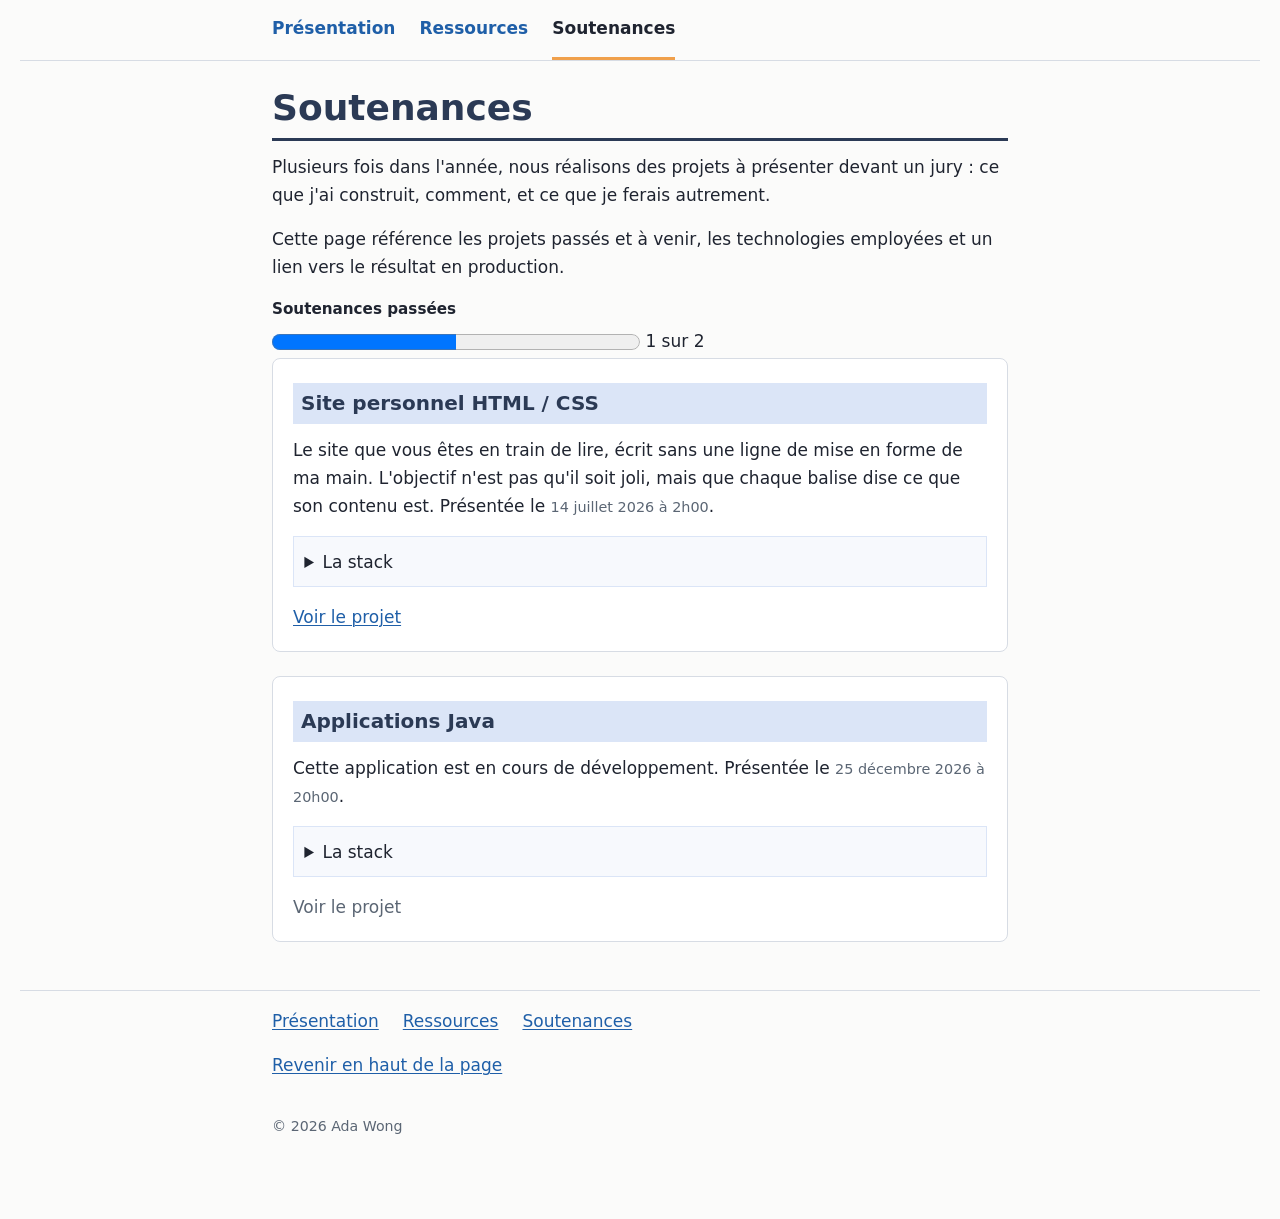
<file: soutenances.html>
<!DOCTYPE html>
<!--
  Author : Mario
  Created At : 06/09/2026
-->
<html lang="fr">

<head>
  <meta charset="UTF-8">
  <meta name="viewport" content="width=device-width, initial-scale=1.0">
  <title>soutenances</title>
  <meta name="description" content="Présentation des soutenances">
  <link rel="canonical" href="https://yanisperson7.github.io/site-ada-wong/soutenances.html">
  <link rel="icon" href="assets/favicon/favicon.svg" type="image/svg+xml">
  <meta property="og:title" content="Ada Wong, Ressources">
  <meta property="og:type" content="profile">
  <meta property="og:url" content="https://yanisperson7.github.io/site-ada-wong/soutenances.html">
  <meta property="og:image" content="https://yanisperson7.github.io/site-ada-wong/assets/img/ada-wong.webp">
  <meta property="og:description" content="Soutenances">
  <meta name="twitter:card" content="summary_large_image">
  <meta name="robots" content="noindex">
  <link rel="stylesheet" href="css/base.css" />
  <link rel="stylesheet" href="css/style.css" />
</head>

<body id="haut">
  <header>
    <nav aria-label="Menu principal">
      <ul>
        <li><a href="index.html">Présentation</a></li>
        <li><a href="ressources.html">Ressources</a></li>
        <li><a href="soutenances.html" aria-current="page">Soutenances</a></li>
      </ul>
    </nav>
  </header>

  <main>
    <h1>Soutenances</h1>
    <p>
      Plusieurs fois dans l'année, nous réalisons des projets à présenter
      devant un jury : ce que j'ai construit, comment, et ce que je ferais
      autrement.
    </p>
    <p>
      Cette page référence les projets passés et à venir, les technologies
      employées et un lien vers le résultat en production.
    </p>

    <div>
      <label for="avancement">Soutenances passées</label>
      <progress id="avancement" max="2" value="1">1 sur 2</progress>
      1 sur 2
    </div>

    <article>
      <h2>Site personnel HTML / CSS</h2>
      <p>
        Le site que vous êtes en train de lire, écrit sans une ligne de mise
        en forme de ma main. L'objectif n'est pas qu'il soit joli, mais que
        chaque balise dise ce que son contenu est. Présentée le
        <time datetime="2026-06-09T14:00">14 juillet 2026 à 2h00</time>.
      </p>

      <details>
        <summary>La stack</summary>
        <dl>
          <dt>Frontend</dt>
          <dd>HTML</dd>
          <dd>CSS</dd>
          <dt>Backend</dt>
          <dd>Aucun</dd>
          <dt>Base de données</dt>
          <dd>Aucune</dd>
          <dt>Hébergement</dt>
          <dd>Github Pages</dd>
        </dl>

      </details>
      <a href="index.html">Voir le projet</a>

    </article>

    <article>
      <h2>Applications Java</h2>
      <p>
        Cette application est en cours de développement. Présentée le
        <time datetime="2026-06-09T14:00">25 décembre 2026 à 20h00</time>.
      </p>

      <details>
        <summary>La stack</summary>
        <dl>
          <dt>Frontend</dt>
          <dd>JavaFX</dd>
          <dt>Backend</dt>
          <dd>Java</dd>
          <dt>Base de données</dt>
          <dd>En cours de développemnt</dd>
          <dt>Hébergement</dt>
          <dd>Inconnue</dd>
        </dl>
      </details>
      <a>Voir le projet</a>
    </article>

  </main>

  <footer>
    <nav aria-label="Liens du site">
      <ul>
        <li><a href="index.html">Présentation</a></li>
        <li><a href="ressources.html">Ressources</a></li>
        <li><a href="soutenances.html" aria-current="page">Soutenances</a></li>
      </ul>
    </nav>

    <p><a href="#haut">Revenir en haut de la page</a></p>

    <p><small>© <time datetime="2026">2026</time> Ada Wong</small></p>
  </footer>
</body>

</html>
</file>
<file: css/base.css>
/* =================================================================
   base.css — FEUILLE DE STYLE FOURNIE

   NE MODIFIEZ PAS CE FICHIER. Vous n'avez pas à l'écrire ni à le
   comprendre : il est là pour rendre votre travail lisible pendant
   le cours de HTML.

   Une chose vaut la peine d'être sue : il ne contient AUCUNE classe,
   uniquement des noms de balises. Il ne peut donc embellir votre page
   que si vous avez choisi les bonnes balises. Un titre fabriqué avec
   un <p> en gras, une liste faite de <br>, un tableau bâti avec des
   <div> : rien ne s'applique, et le bloc reste nu.

   Votre feuille à vous, c'est style.css. Elle vous attend au cours
   de CSS.
   ================================================================= */

*,
*::before,
*::after {
  box-sizing: border-box;
}

:root {
  --largeur-contenu: 46rem;
}

html {
  scroll-behavior: smooth;
}

body {
  margin: 0;
  padding: 0 1.25rem 4rem;
  font-family:
    system-ui,
    -apple-system,
    "Segoe UI",
    Roboto,
    sans-serif;
  font-size: 1.0625rem;
  line-height: 1.65;
  color: #1f2430;
  background-color: #fbfbfa;
}

h1,
h2,
h3 {
  line-height: 1.25;
  color: #2b3a55;
  margin-top: 2.5rem;
  margin-bottom: 0.75rem;
}

h1 {
  font-size: 2.25rem;
  margin-top: 1.5rem;
  padding-bottom: 0.5rem;
  border-bottom: 3px solid #2b3a55;
}

h2 {
  font-size: 1.5rem;
  background-color: #dbe5f7;
  padding: 0.5rem;
}

h3 {
  font-size: 1.15rem;
  color: #47536a;
}

p {
  margin: 0 0 1rem;
}

strong {
  color: #2b3a55;
}

a {
  color: #1f5fa8;
  text-decoration-thickness: 1px;
  text-underline-offset: 2px;
}

a:hover {
  color: #14406f;
}

a:not([href]) {
  color: #5b6674;
  cursor: not-allowed;
}

a:focus-visible,
button:focus-visible,
input:focus-visible,
select:focus-visible,
textarea:focus-visible {
  outline: 3px solid #f0a04b;
  outline-offset: 2px;
}

a[target="_blank"]::after {
  content: " \2197";
  font-size: 0.85em;
}

code {
  font-family: ui-monospace, "Cascadia Mono", Consolas, monospace;
  font-size: 0.9em;
  background-color: #eceef2;
  padding: 0.1em 0.35em;
  border-radius: 3px;
}

em {
  color: #47536a;
}

ul,
ol {
  margin: 0 0 1rem;
  padding-left: 1.5rem;
}

li {
  margin-bottom: 0.4rem;
}

dl {
  margin: 0 0 1.5rem;
}

dt {
  font-weight: 600;
  color: #2b3a55;
  margin-top: 1rem;
}

dd {
  margin-left: 0;
  padding-left: 1rem;
  border-left: 3px solid #d7dce4;
  color: #3d4657;
}

table {
  border-collapse: collapse;
  width: 100%;
  margin-bottom: 1.5rem;
  background-color: #ffffff;
}

caption {
  padding-bottom: 0.6rem;
  font-size: 0.9rem;
  color: #5b6674;
  text-align: left;
}

th,
td {
  padding: 0.6rem 0.8rem;
  border: 1px solid #d7dce4;
  text-align: left;
  vertical-align: top;
}

thead th {
  background-color: #2b3a55;
  color: #ffffff;
}

tbody th {
  background-color: #eef1f5;
}

img {
  max-width: 100%;
  height: auto;
  border-radius: 6px;
}

figure {
  margin: 1.5rem 0;
}

figcaption {
  font-size: 0.9rem;
  color: #5b6674;
  margin-top: 0.5rem;
}

fieldset {
  border: 1px solid #d7dce4;
  border-radius: 6px;
  padding: 1rem 1.25rem;
  margin: 0 0 1.25rem;
  background-color: #ffffff;
}

legend {
  font-weight: 600;
  color: #2b3a55;
  padding: 0 0.4rem;
}

label {
  display: block;
  font-weight: 600;
  font-size: 0.95rem;
  margin-bottom: 0.25rem;
}

input,
select,
textarea {
  font: inherit;
  padding: 0.5rem 0.6rem;
  border: 1px solid #a9b3c1;
  border-radius: 4px;
  background-color: #ffffff;
  max-width: 32rem;
  width: 100%;
}

input[type="checkbox"],
input[type="radio"] {
  width: auto;
  margin-right: 0.4rem;
}

input[type="checkbox"] + label,
input[type="radio"] + label {
  display: inline;
  font-weight: 400;
}

textarea {
  resize: vertical;
}

button {
  font: inherit;
  font-weight: 600;
  color: #ffffff;
  background-color: #2b3a55;
  border: none;
  border-radius: 4px;
  padding: 0.6rem 1.4rem;
  cursor: pointer;
}

button:hover {
  background-color: #1c283c;
}

input:user-invalid,
textarea:user-invalid {
  border-color: #c0392b;
}

header {
  border-bottom: 1px solid #d7dce4;
  margin-bottom: 1rem;
}

header nav {
  max-width: var(--largeur-contenu);
  margin-inline: auto;
}

header nav ul {
  list-style: none;
  display: flex;
  flex-wrap: wrap;
  gap: 1.5rem;
  padding: 0;
  margin: 0;
}

header nav li {
  margin: 0;
}

header nav a {
  display: inline-block;
  padding: 0.9rem 0;
  font-weight: 600;
  text-decoration: none;
}

header nav a:hover {
  text-decoration: underline;
}

header nav a[aria-current="page"] {
  color: #1f2430;
  border-bottom: 3px solid #f0a04b;
}

main {
  max-width: var(--largeur-contenu);
  margin-inline: auto;
}

aside {
  max-width: var(--largeur-contenu);
  margin-inline: auto;
  margin-bottom: 2rem;
  padding: 1rem 1.25rem;
  background-color: #eef1f5;
  border-radius: 6px;
}

aside h2 {
  margin-top: 0.5rem;
  font-size: 1.1rem;
}

section:target > h2 {
  background-color: #fdf1dd;
  border-left: 5px solid #f0a04b;
  padding-left: 0.6rem;
}

section section {
  padding-left: 1rem;
  border-left: 3px solid #d7dce4;
}

main > article {
  border: 1px solid #d7dce4;
  border-radius: 8px;
  padding: 0.5rem 1.25rem 1.25rem;
  margin-bottom: 1.5rem;
  background-color: #ffffff;
}

main > article h2 {
  margin-top: 1rem;
  font-size: 1.25rem;
}

main > article time {
  color: #5b6674;
  font-size: 0.9rem;
}

article {
  background-color: #ffffff;
  border: 1px solid #dbe5f7;
  border-radius: 6px;
  padding: 0.65rem;
  margin-bottom: 1rem;
}

a:has(article) {
  color: inherit;
  text-decoration: none;
}

a[target="_blank"]:has(article)::after {
  content: none;
}

a:has(article) h3::after {
  content: " \2197";
  font-size: 0.85em;
}

/* article > img {
  width: 60px;
} */

article h3 {
  margin-top: 0;
}

progress {
  vertical-align: middle;
  height: 2rem;
  width: 50%;
}

footer {
  margin-top: 3rem;
  border-top: 1px solid #d7dce4;
  color: #5b6674;
}

footer p,
footer nav {
  max-width: var(--largeur-contenu);
  margin-inline: auto;
  padding-top: 1rem;
}

footer nav ul {
  list-style: none;
  display: flex;
  flex-wrap: wrap;
  gap: 1.5rem;
  padding: 0;
  margin: 0;
}

footer nav li {
  margin: 0;
}

details {
  border: solid 1px #dbe5f7;
  background-color: #f7f9fd;
  padding: 0.65rem;
  margin-bottom: 1rem;
}

summary {
  cursor: pointer;
}
</file>
<file: css/style.css>
/* =================================================================
   CE FICHIER EST VOLONTAIREMENT VIDE.
   NE PAS LE SUPPRIMER.
   ================================================================= */
</file>
